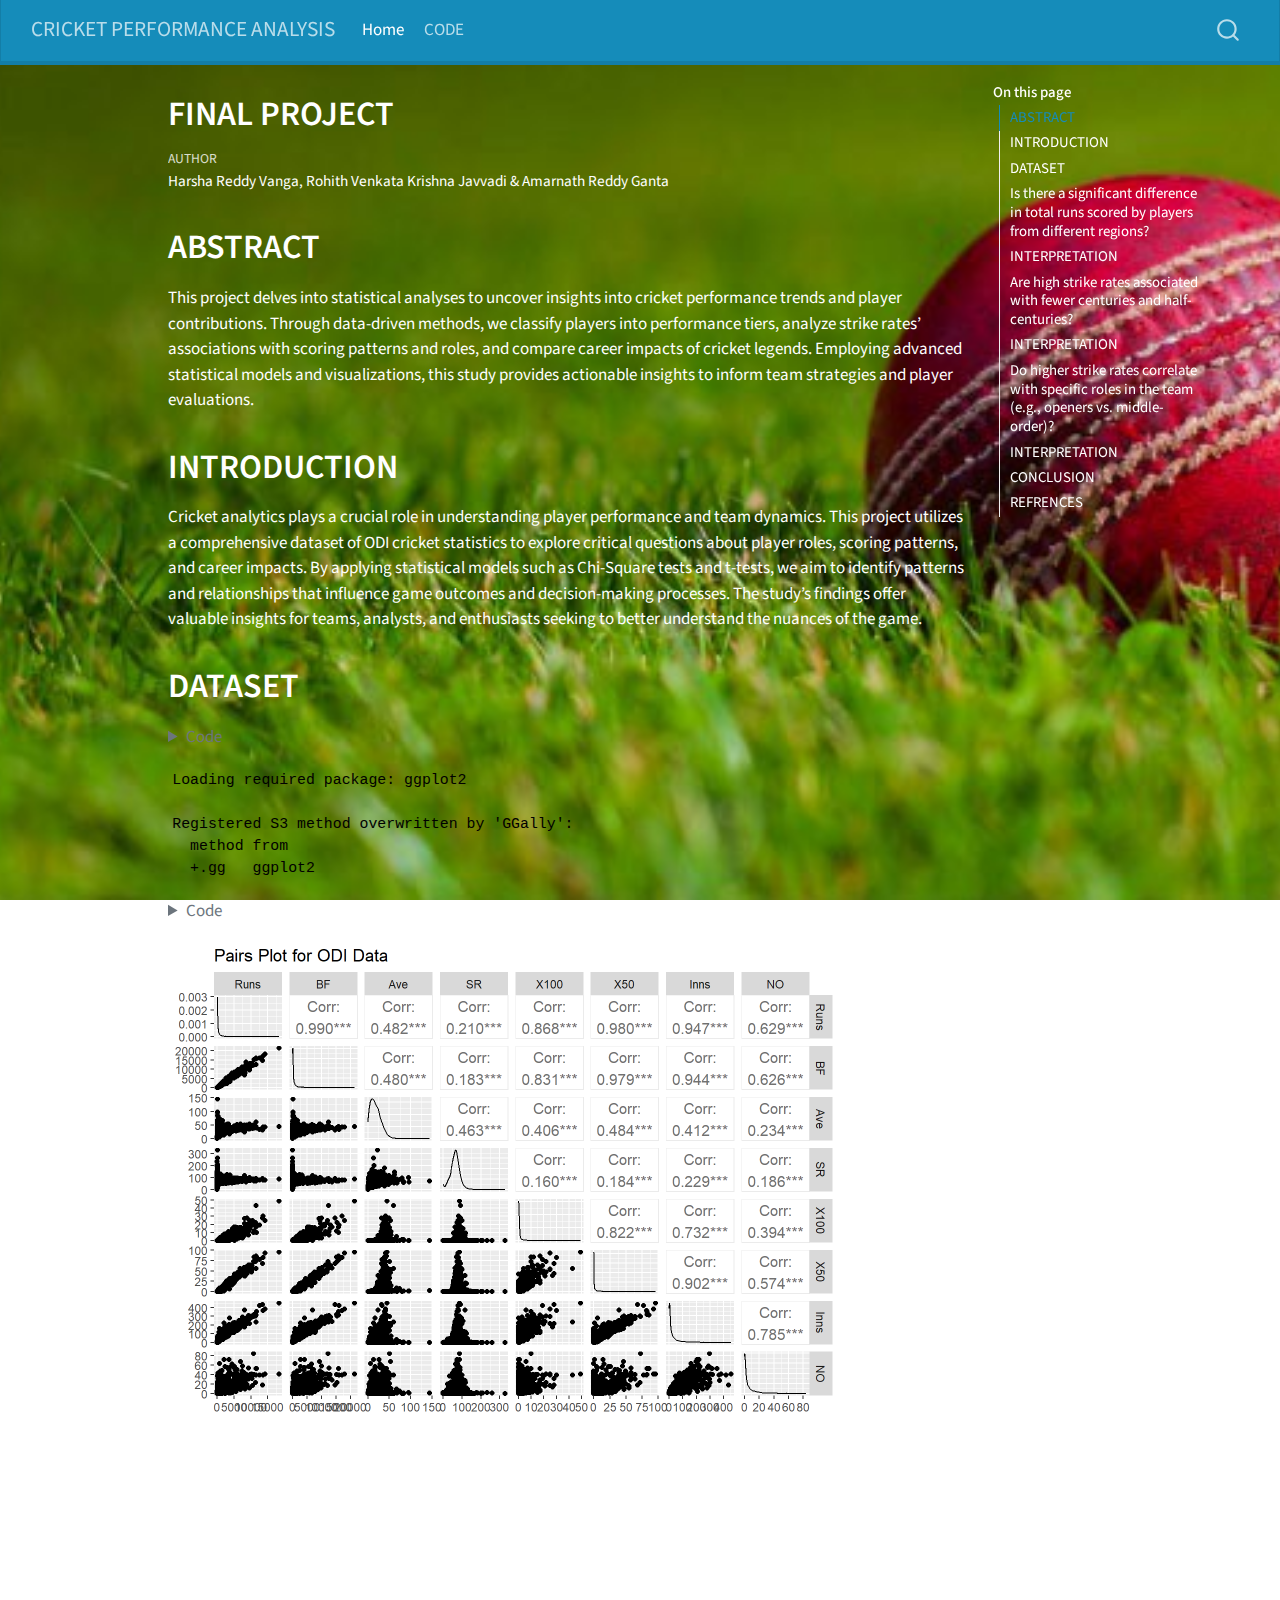
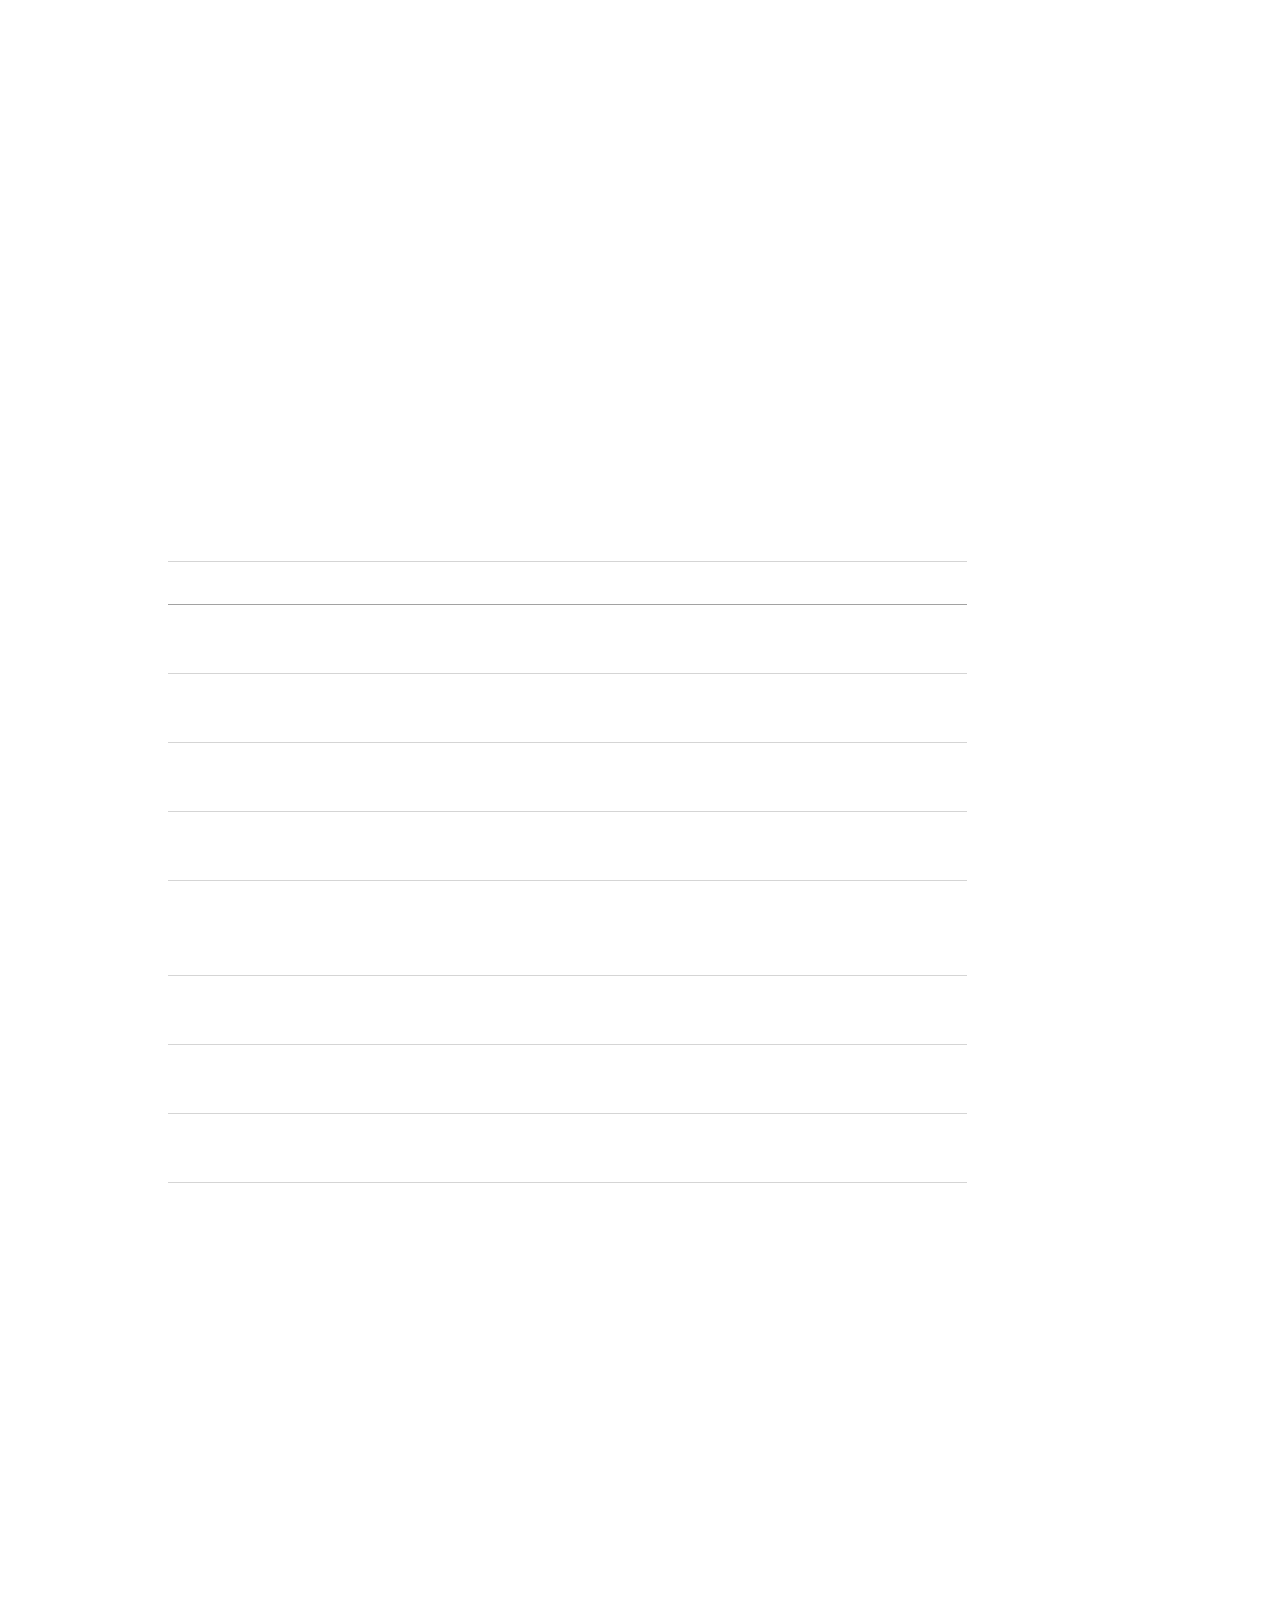
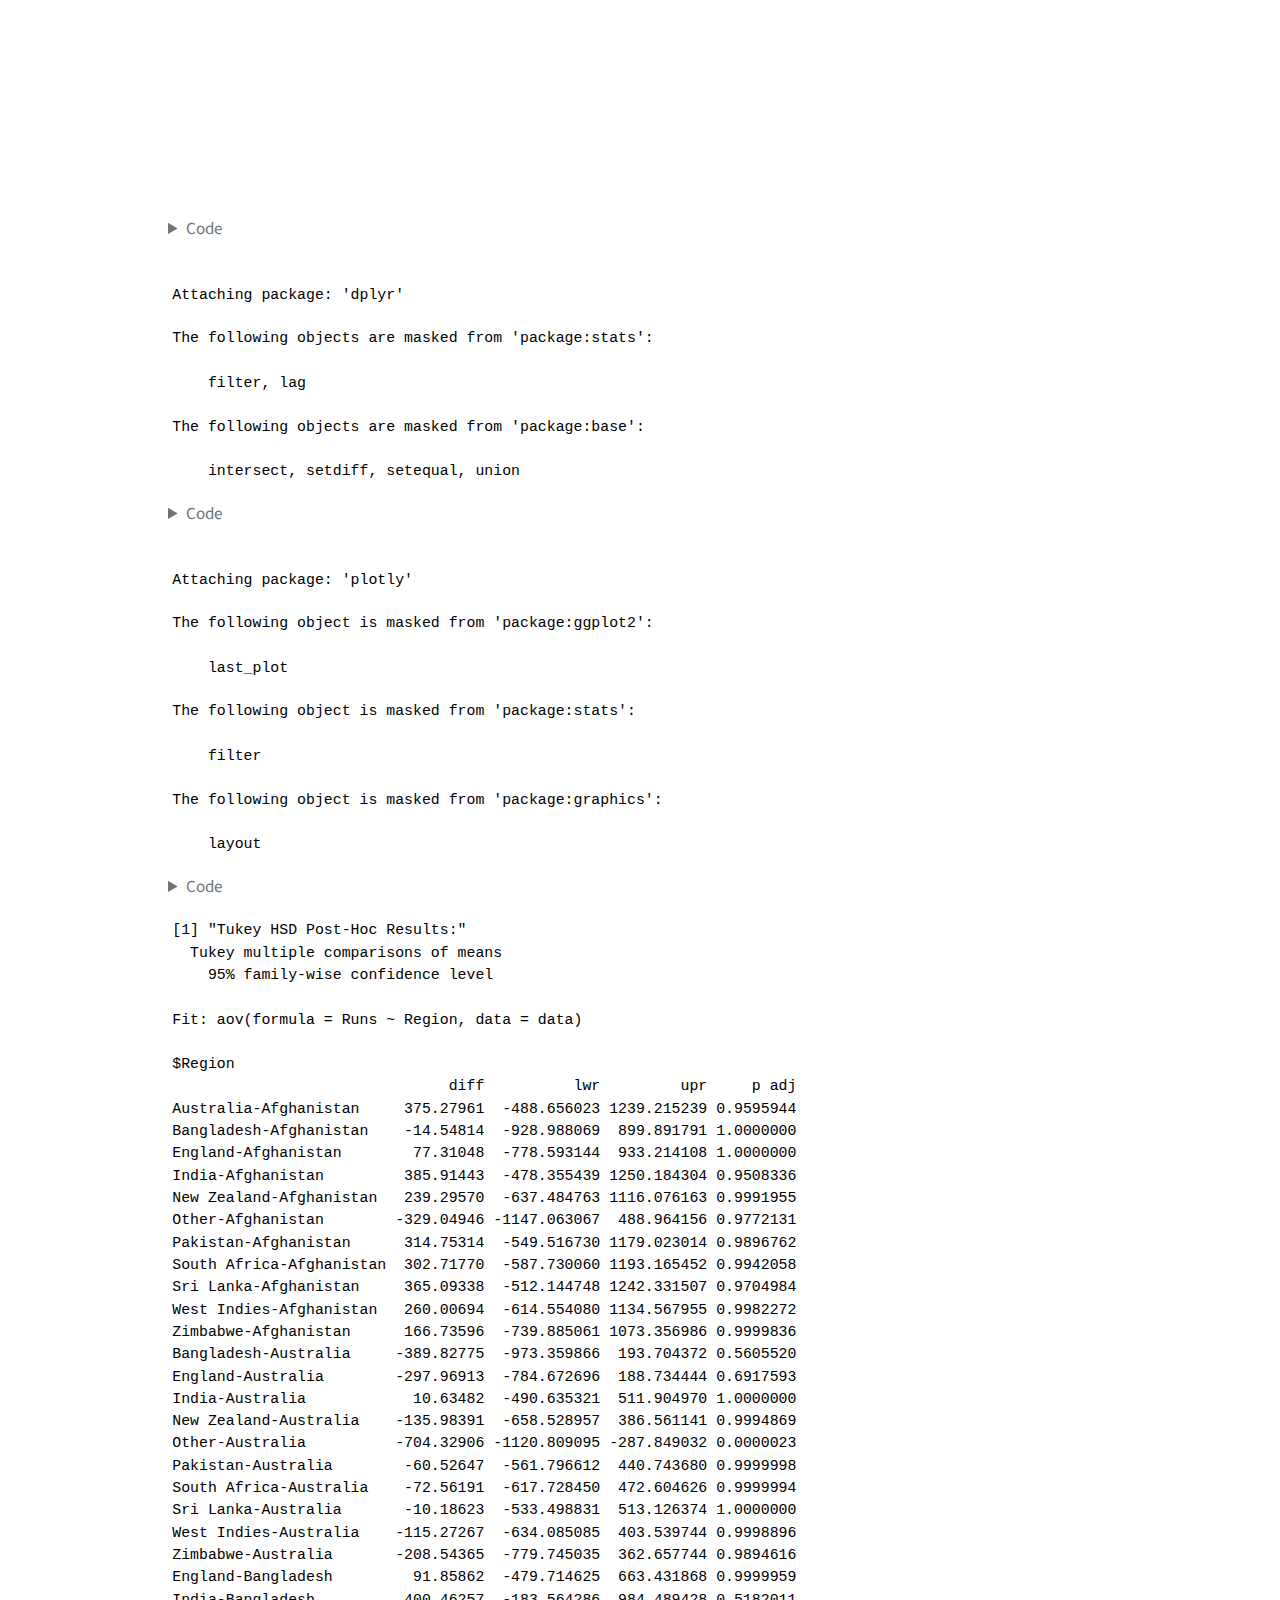
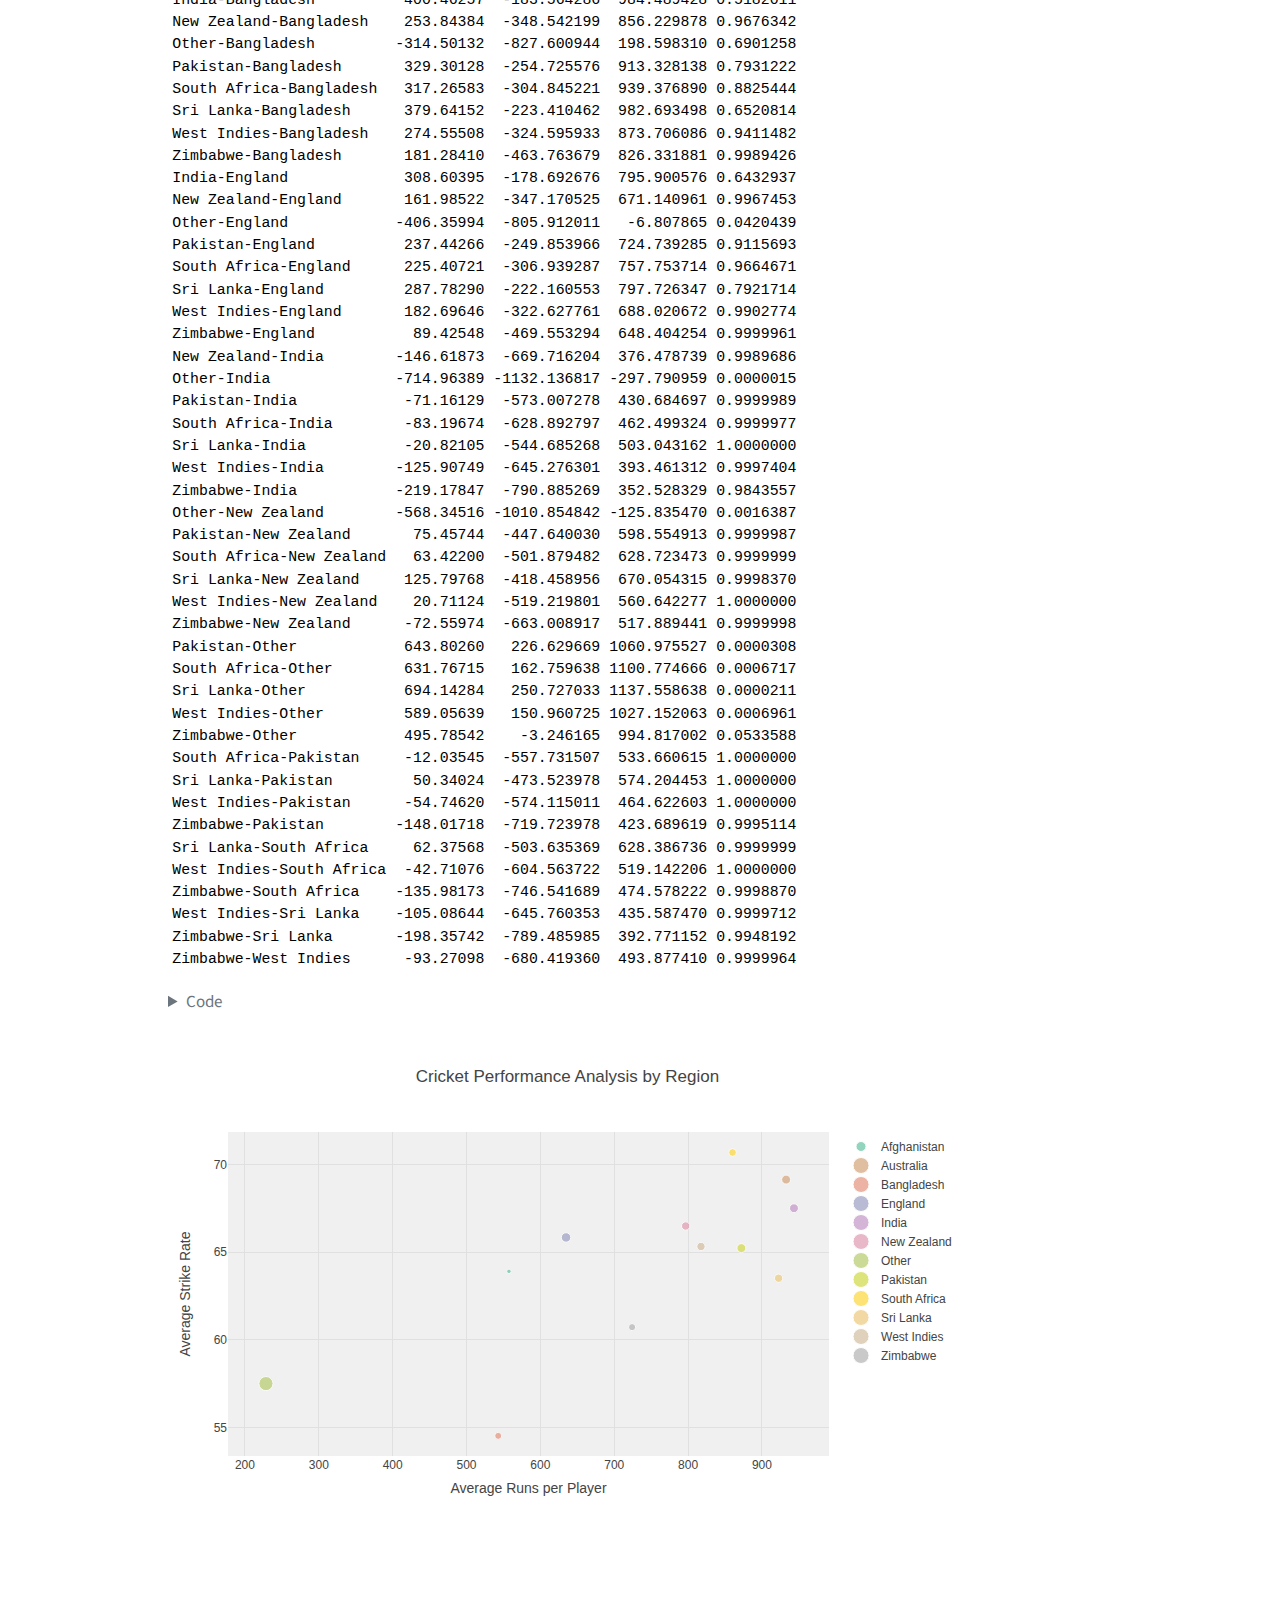
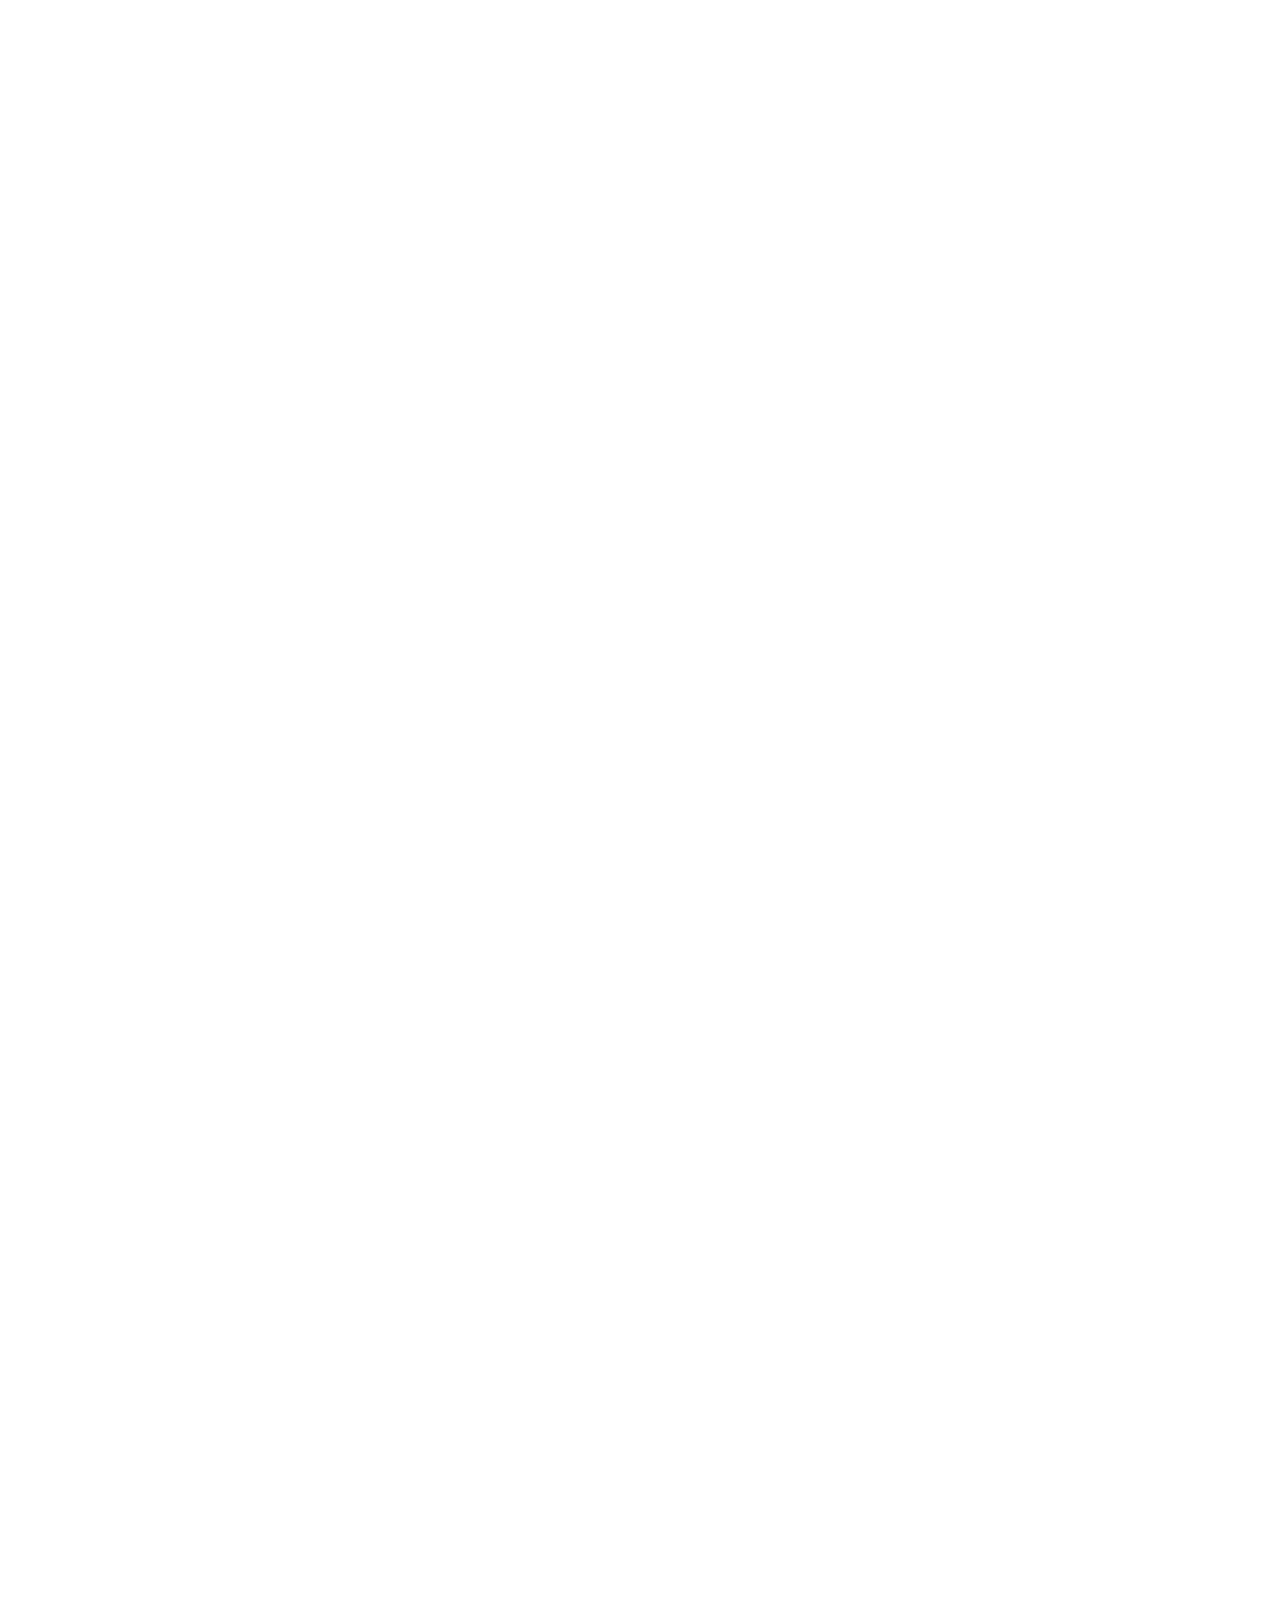
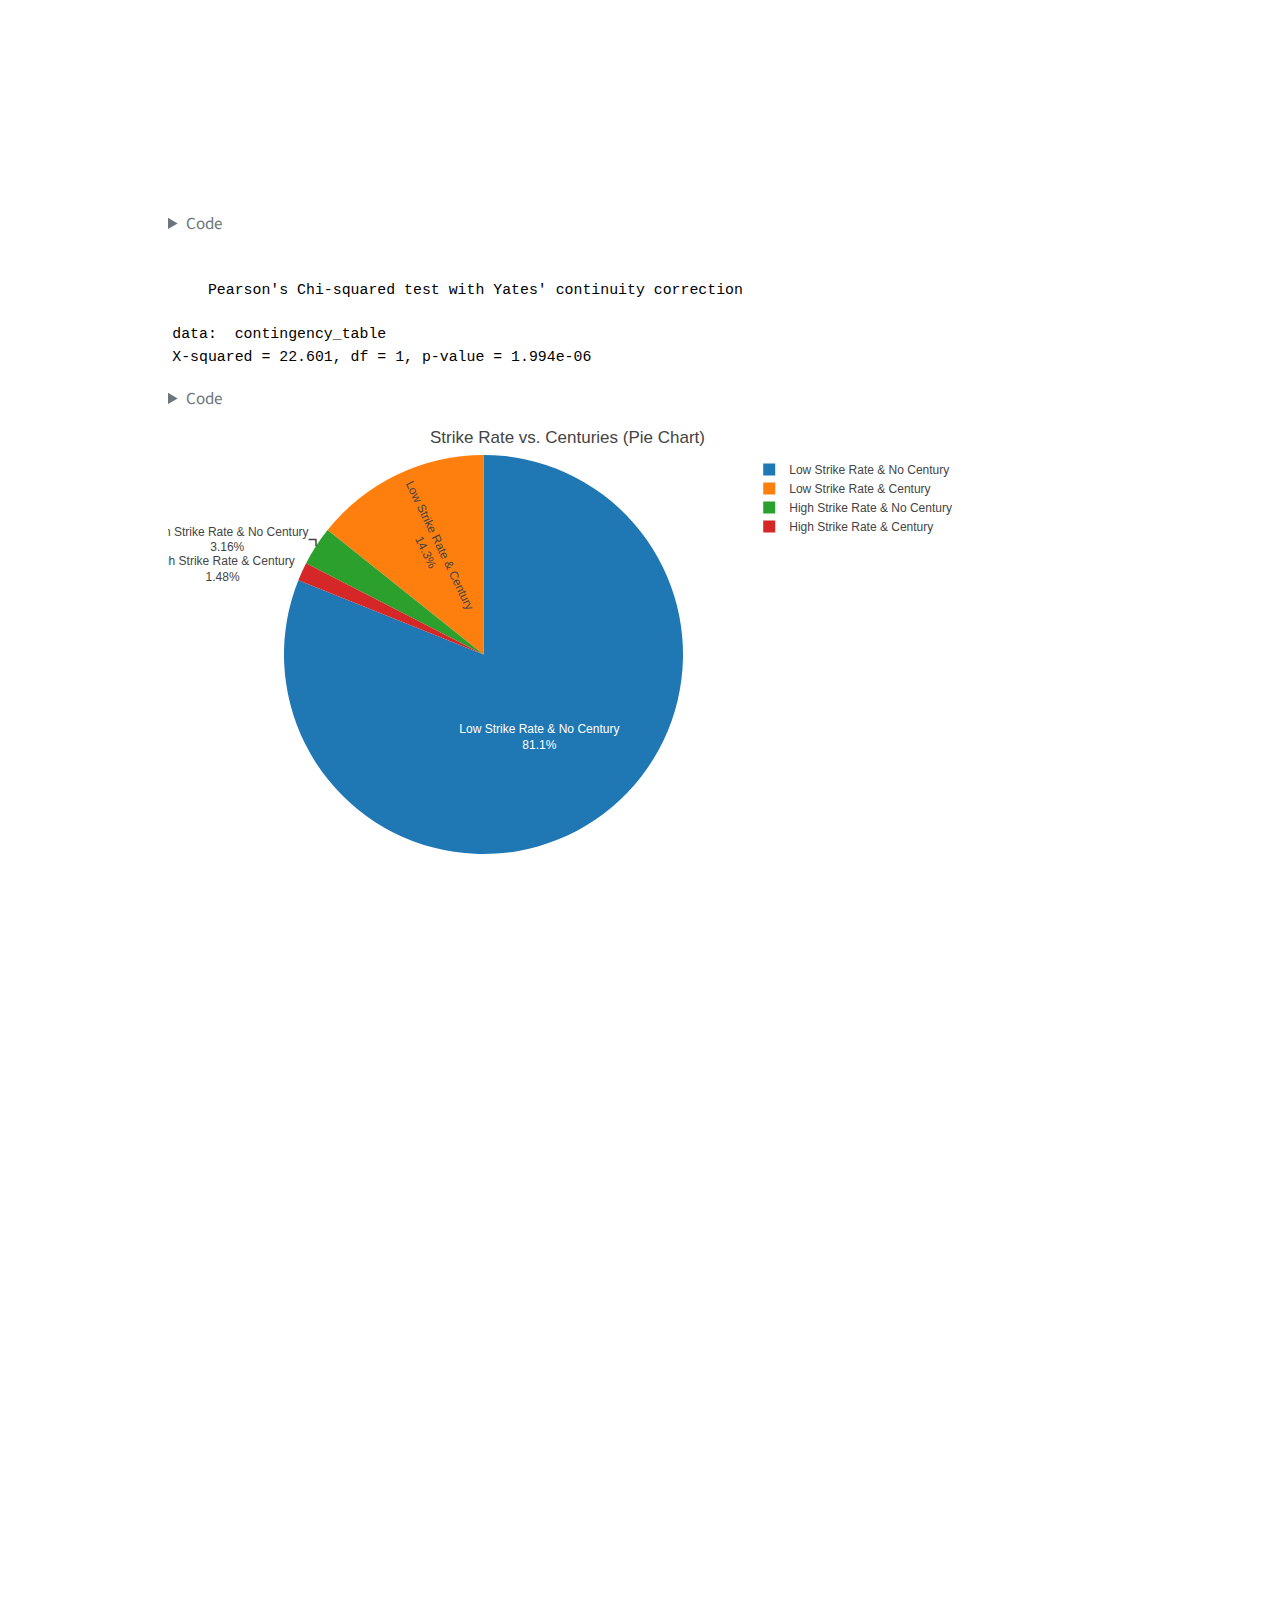
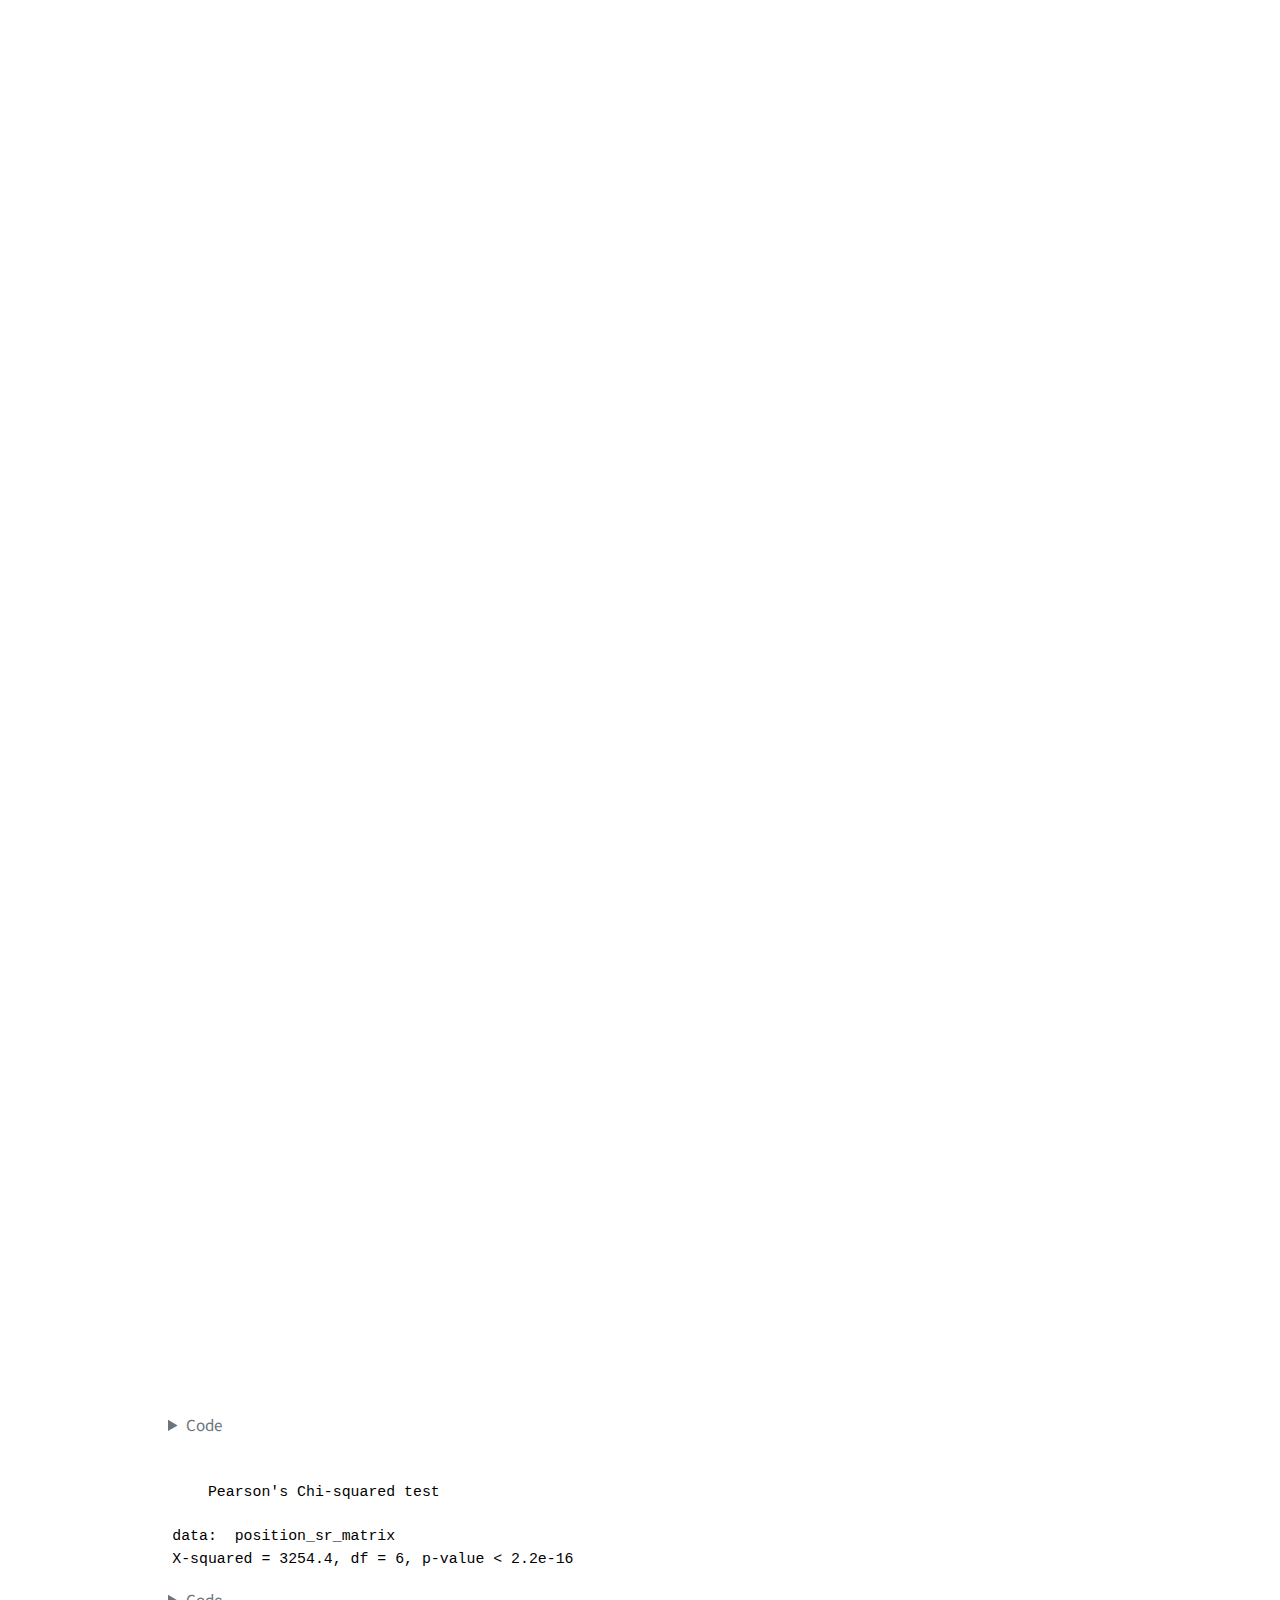
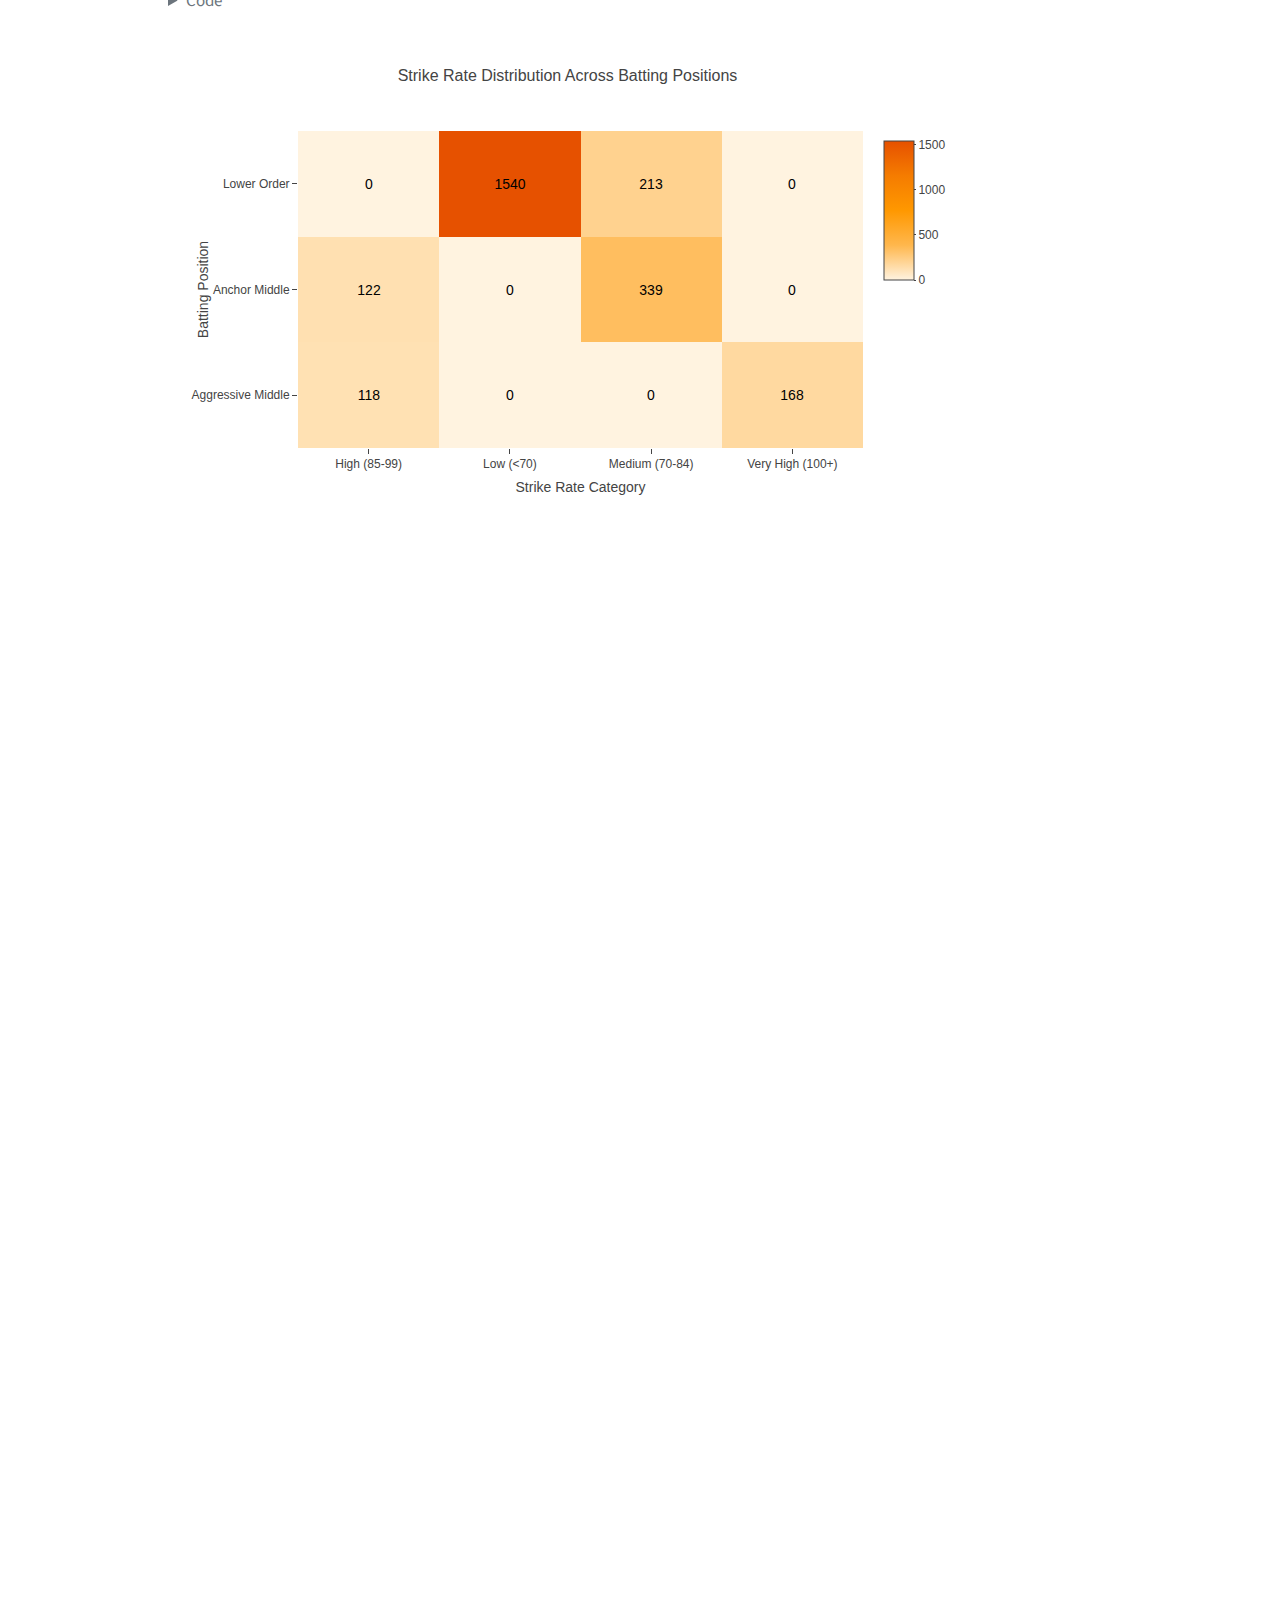
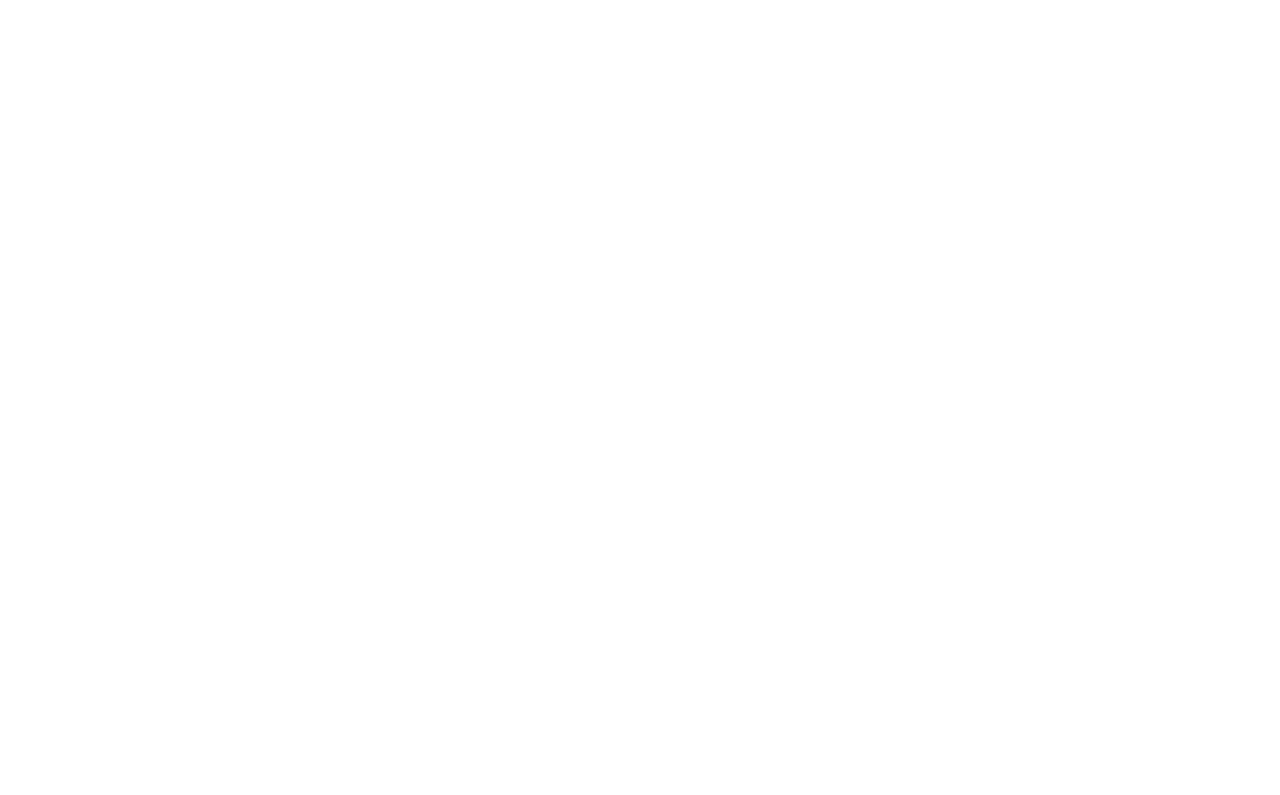
<file: docs/index.html>
<!DOCTYPE html>
<html xmlns="http://www.w3.org/1999/xhtml" lang="en" xml:lang="en"><head>

<meta charset="utf-8">
<meta name="generator" content="quarto-1.4.555">

<meta name="viewport" content="width=device-width, initial-scale=1.0, user-scalable=yes">


<title>CRICKET PERFORMANCE ANALYSIS - FINAL PROJECT</title>
<style>
code{white-space: pre-wrap;}
span.smallcaps{font-variant: small-caps;}
div.columns{display: flex; gap: min(4vw, 1.5em);}
div.column{flex: auto; overflow-x: auto;}
div.hanging-indent{margin-left: 1.5em; text-indent: -1.5em;}
ul.task-list{list-style: none;}
ul.task-list li input[type="checkbox"] {
  width: 0.8em;
  margin: 0 0.8em 0.2em -1em; /* quarto-specific, see https://github.com/quarto-dev/quarto-cli/issues/4556 */ 
  vertical-align: middle;
}
/* CSS for syntax highlighting */
pre > code.sourceCode { white-space: pre; position: relative; }
pre > code.sourceCode > span { line-height: 1.25; }
pre > code.sourceCode > span:empty { height: 1.2em; }
.sourceCode { overflow: visible; }
code.sourceCode > span { color: inherit; text-decoration: inherit; }
div.sourceCode { margin: 1em 0; }
pre.sourceCode { margin: 0; }
@media screen {
div.sourceCode { overflow: auto; }
}
@media print {
pre > code.sourceCode { white-space: pre-wrap; }
pre > code.sourceCode > span { text-indent: -5em; padding-left: 5em; }
}
pre.numberSource code
  { counter-reset: source-line 0; }
pre.numberSource code > span
  { position: relative; left: -4em; counter-increment: source-line; }
pre.numberSource code > span > a:first-child::before
  { content: counter(source-line);
    position: relative; left: -1em; text-align: right; vertical-align: baseline;
    border: none; display: inline-block;
    -webkit-touch-callout: none; -webkit-user-select: none;
    -khtml-user-select: none; -moz-user-select: none;
    -ms-user-select: none; user-select: none;
    padding: 0 4px; width: 4em;
  }
pre.numberSource { margin-left: 3em;  padding-left: 4px; }
div.sourceCode
  {   }
@media screen {
pre > code.sourceCode > span > a:first-child::before { text-decoration: underline; }
}
</style>


<script src="site_libs/quarto-nav/quarto-nav.js"></script>
<script src="site_libs/quarto-nav/headroom.min.js"></script>
<script src="site_libs/clipboard/clipboard.min.js"></script>
<script src="site_libs/quarto-search/autocomplete.umd.js"></script>
<script src="site_libs/quarto-search/fuse.min.js"></script>
<script src="site_libs/quarto-search/quarto-search.js"></script>
<meta name="quarto:offset" content="./">
<script src="site_libs/quarto-html/quarto.js"></script>
<script src="site_libs/quarto-html/popper.min.js"></script>
<script src="site_libs/quarto-html/tippy.umd.min.js"></script>
<script src="site_libs/quarto-html/anchor.min.js"></script>
<link href="site_libs/quarto-html/tippy.css" rel="stylesheet">
<link href="site_libs/quarto-html/quarto-syntax-highlighting.css" rel="stylesheet" id="quarto-text-highlighting-styles">
<script src="site_libs/bootstrap/bootstrap.min.js"></script>
<link href="site_libs/bootstrap/bootstrap-icons.css" rel="stylesheet">
<link href="site_libs/bootstrap/bootstrap.min.css" rel="stylesheet" id="quarto-bootstrap" data-mode="light">
<script id="quarto-search-options" type="application/json">{
  "location": "navbar",
  "copy-button": false,
  "collapse-after": 3,
  "panel-placement": "end",
  "type": "overlay",
  "limit": 50,
  "keyboard-shortcut": [
    "f",
    "/",
    "s"
  ],
  "show-item-context": false,
  "language": {
    "search-no-results-text": "No results",
    "search-matching-documents-text": "matching documents",
    "search-copy-link-title": "Copy link to search",
    "search-hide-matches-text": "Hide additional matches",
    "search-more-match-text": "more match in this document",
    "search-more-matches-text": "more matches in this document",
    "search-clear-button-title": "Clear",
    "search-text-placeholder": "",
    "search-detached-cancel-button-title": "Cancel",
    "search-submit-button-title": "Submit",
    "search-label": "Search"
  }
}</script>
<link href="site_libs/htmltools-fill-0.5.8.1/fill.css" rel="stylesheet">

<script src="site_libs/htmlwidgets-1.6.4/htmlwidgets.js"></script>

<script src="site_libs/plotly-binding-4.10.4/plotly.js"></script>

<script src="site_libs/typedarray-0.1/typedarray.min.js"></script>

<script src="site_libs/jquery-3.5.1/jquery.min.js"></script>

<link href="site_libs/crosstalk-1.2.1/css/crosstalk.min.css" rel="stylesheet">

<script src="site_libs/crosstalk-1.2.1/js/crosstalk.min.js"></script>

<link href="site_libs/plotly-htmlwidgets-css-2.11.1/plotly-htmlwidgets.css" rel="stylesheet">

<script src="site_libs/plotly-main-2.11.1/plotly-latest.min.js"></script>



<link rel="stylesheet" href="styles.css">
</head>

<body class="nav-fixed">

<div id="quarto-search-results"></div>
  <header id="quarto-header" class="headroom fixed-top">
    <nav class="navbar navbar-expand-lg " data-bs-theme="dark">
      <div class="navbar-container container-fluid">
      <div class="navbar-brand-container mx-auto">
    <a class="navbar-brand" href="./index.html">
    <span class="navbar-title">CRICKET PERFORMANCE ANALYSIS</span>
    </a>
  </div>
            <div id="quarto-search" class="" title="Search"></div>
          <button class="navbar-toggler" type="button" data-bs-toggle="collapse" data-bs-target="#navbarCollapse" aria-controls="navbarCollapse" aria-expanded="false" aria-label="Toggle navigation" onclick="if (window.quartoToggleHeadroom) { window.quartoToggleHeadroom(); }">
  <span class="navbar-toggler-icon"></span>
</button>
          <div class="collapse navbar-collapse" id="navbarCollapse">
            <ul class="navbar-nav navbar-nav-scroll me-auto">
  <li class="nav-item">
    <a class="nav-link active" href="./index.html" aria-current="page"> 
<span class="menu-text">Home</span></a>
  </li>  
  <li class="nav-item">
    <a class="nav-link" href="./page2.html"> 
<span class="menu-text">CODE</span></a>
  </li>  
</ul>
          </div> <!-- /navcollapse -->
          <div class="quarto-navbar-tools">
</div>
      </div> <!-- /container-fluid -->
    </nav>
</header>
<!-- content -->
<div id="quarto-content" class="quarto-container page-columns page-rows-contents page-layout-article page-navbar">
<!-- sidebar -->
<!-- margin-sidebar -->
    <div id="quarto-margin-sidebar" class="sidebar margin-sidebar">
        <nav id="TOC" role="doc-toc" class="toc-active">
    <h2 id="toc-title">On this page</h2>
   
  <ul>
  <li><a href="#abstract" id="toc-abstract" class="nav-link active" data-scroll-target="#abstract">ABSTRACT</a></li>
  <li><a href="#introduction" id="toc-introduction" class="nav-link" data-scroll-target="#introduction">INTRODUCTION</a></li>
  <li><a href="#dataset" id="toc-dataset" class="nav-link" data-scroll-target="#dataset">DATASET</a></li>
  <li><a href="#is-there-a-significant-difference-in-total-runs-scored-by-players-from-different-regions" id="toc-is-there-a-significant-difference-in-total-runs-scored-by-players-from-different-regions" class="nav-link" data-scroll-target="#is-there-a-significant-difference-in-total-runs-scored-by-players-from-different-regions">Is there a significant difference in total runs scored by players from different regions?</a></li>
  <li><a href="#interpretation" id="toc-interpretation" class="nav-link" data-scroll-target="#interpretation">INTERPRETATION</a></li>
  <li><a href="#are-high-strike-rates-associated-with-fewer-centuries-and-half-centuries" id="toc-are-high-strike-rates-associated-with-fewer-centuries-and-half-centuries" class="nav-link" data-scroll-target="#are-high-strike-rates-associated-with-fewer-centuries-and-half-centuries">Are high strike rates associated with fewer centuries and half-centuries?</a></li>
  <li><a href="#interpretation-1" id="toc-interpretation-1" class="nav-link" data-scroll-target="#interpretation-1">INTERPRETATION</a></li>
  <li><a href="#do-higher-strike-rates-correlate-with-specific-roles-in-the-team-e.g.-openers-vs.-middle-order" id="toc-do-higher-strike-rates-correlate-with-specific-roles-in-the-team-e.g.-openers-vs.-middle-order" class="nav-link" data-scroll-target="#do-higher-strike-rates-correlate-with-specific-roles-in-the-team-e.g.-openers-vs.-middle-order">Do higher strike rates correlate with specific roles in the team (e.g., openers vs.&nbsp;middle-order)?</a></li>
  <li><a href="#interpretation-2" id="toc-interpretation-2" class="nav-link" data-scroll-target="#interpretation-2">INTERPRETATION</a></li>
  <li><a href="#conclusion" id="toc-conclusion" class="nav-link" data-scroll-target="#conclusion">CONCLUSION</a></li>
  <li><a href="#refrences" id="toc-refrences" class="nav-link" data-scroll-target="#refrences">REFRENCES</a></li>
  </ul>
</nav>
    </div>
<!-- main -->
<main class="content" id="quarto-document-content">

<header id="title-block-header" class="quarto-title-block default">
<div class="quarto-title">
<h1 class="title">FINAL PROJECT</h1>
</div>



<div class="quarto-title-meta">

    <div>
    <div class="quarto-title-meta-heading">Author</div>
    <div class="quarto-title-meta-contents">
             <p>Harsha Reddy Vanga, Rohith Venkata Krishna Javvadi &amp; Amarnath Reddy Ganta </p>
          </div>
  </div>
    
  
    
  </div>
  


</header>


<section id="abstract" class="level1">
<h1>ABSTRACT</h1>
<p>This project delves into statistical analyses to uncover insights into cricket performance trends and player contributions. Through data-driven methods, we classify players into performance tiers, analyze strike rates’ associations with scoring patterns and roles, and compare career impacts of cricket legends. Employing advanced statistical models and visualizations, this study provides actionable insights to inform team strategies and player evaluations.</p>
</section>
<section id="introduction" class="level1">
<h1>INTRODUCTION</h1>
<p>Cricket analytics plays a crucial role in understanding player performance and team dynamics. This project utilizes a comprehensive dataset of ODI cricket statistics to explore critical questions about player roles, scoring patterns, and career impacts. By applying statistical models such as Chi-Square tests and t-tests, we aim to identify patterns and relationships that influence game outcomes and decision-making processes. The study’s findings offer valuable insights for teams, analysts, and enthusiasts seeking to better understand the nuances of the game.</p>
</section>
<section id="dataset" class="level1">
<h1>DATASET</h1>
<div class="cell">
<details class="code-fold">
<summary>Code</summary>
<div class="sourceCode cell-code" id="cb1"><pre class="sourceCode r code-with-copy"><code class="sourceCode r"><span id="cb1-1"><a href="#cb1-1" aria-hidden="true" tabindex="-1"></a><span class="co"># Load necessary libraries</span></span>
<span id="cb1-2"><a href="#cb1-2" aria-hidden="true" tabindex="-1"></a><span class="fu">library</span>(GGally)</span></code><button title="Copy to Clipboard" class="code-copy-button"><i class="bi"></i></button></pre></div>
</details>
<div class="cell-output cell-output-stderr">
<pre><code>Loading required package: ggplot2</code></pre>
</div>
<div class="cell-output cell-output-stderr">
<pre><code>Registered S3 method overwritten by 'GGally':
  method from   
  +.gg   ggplot2</code></pre>
</div>
<details class="code-fold">
<summary>Code</summary>
<div class="sourceCode cell-code" id="cb4"><pre class="sourceCode r code-with-copy"><code class="sourceCode r"><span id="cb4-1"><a href="#cb4-1" aria-hidden="true" tabindex="-1"></a><span class="fu">library</span>(ggplot2)</span>
<span id="cb4-2"><a href="#cb4-2" aria-hidden="true" tabindex="-1"></a></span>
<span id="cb4-3"><a href="#cb4-3" aria-hidden="true" tabindex="-1"></a><span class="co"># Read the dataset</span></span>
<span id="cb4-4"><a href="#cb4-4" aria-hidden="true" tabindex="-1"></a>data <span class="ot">&lt;-</span> <span class="fu">read.csv</span>(<span class="st">"ODI data.csv"</span>, <span class="at">stringsAsFactors =</span> <span class="cn">FALSE</span>)</span>
<span id="cb4-5"><a href="#cb4-5" aria-hidden="true" tabindex="-1"></a></span>
<span id="cb4-6"><a href="#cb4-6" aria-hidden="true" tabindex="-1"></a><span class="co"># Convert necessary columns to numeric</span></span>
<span id="cb4-7"><a href="#cb4-7" aria-hidden="true" tabindex="-1"></a>data<span class="sc">$</span>Runs <span class="ot">&lt;-</span> <span class="fu">as.numeric</span>(<span class="fu">gsub</span>(<span class="st">","</span>, <span class="st">""</span>, data<span class="sc">$</span>Runs))</span>
<span id="cb4-8"><a href="#cb4-8" aria-hidden="true" tabindex="-1"></a>data<span class="sc">$</span>BF <span class="ot">&lt;-</span> <span class="fu">as.numeric</span>(<span class="fu">gsub</span>(<span class="st">","</span>, <span class="st">""</span>, data<span class="sc">$</span>BF))</span>
<span id="cb4-9"><a href="#cb4-9" aria-hidden="true" tabindex="-1"></a>data<span class="sc">$</span>Ave <span class="ot">&lt;-</span> <span class="fu">as.numeric</span>(<span class="fu">gsub</span>(<span class="st">","</span>, <span class="st">""</span>, data<span class="sc">$</span>Ave))</span>
<span id="cb4-10"><a href="#cb4-10" aria-hidden="true" tabindex="-1"></a>data<span class="sc">$</span>SR <span class="ot">&lt;-</span> <span class="fu">as.numeric</span>(<span class="fu">gsub</span>(<span class="st">","</span>, <span class="st">""</span>, data<span class="sc">$</span>SR))</span>
<span id="cb4-11"><a href="#cb4-11" aria-hidden="true" tabindex="-1"></a>data<span class="sc">$</span>X100 <span class="ot">&lt;-</span> <span class="fu">as.numeric</span>(<span class="fu">gsub</span>(<span class="st">","</span>, <span class="st">""</span>, data<span class="sc">$</span>X100))</span>
<span id="cb4-12"><a href="#cb4-12" aria-hidden="true" tabindex="-1"></a>data<span class="sc">$</span>X50 <span class="ot">&lt;-</span> <span class="fu">as.numeric</span>(<span class="fu">gsub</span>(<span class="st">","</span>, <span class="st">""</span>, data<span class="sc">$</span>X50))</span>
<span id="cb4-13"><a href="#cb4-13" aria-hidden="true" tabindex="-1"></a>data<span class="sc">$</span>Inns <span class="ot">&lt;-</span> <span class="fu">as.numeric</span>(<span class="fu">gsub</span>(<span class="st">","</span>, <span class="st">""</span>, data<span class="sc">$</span>Inns))</span>
<span id="cb4-14"><a href="#cb4-14" aria-hidden="true" tabindex="-1"></a>data<span class="sc">$</span>NO <span class="ot">&lt;-</span> <span class="fu">as.numeric</span>(<span class="fu">gsub</span>(<span class="st">","</span>, <span class="st">""</span>, data<span class="sc">$</span>NO))</span>
<span id="cb4-15"><a href="#cb4-15" aria-hidden="true" tabindex="-1"></a></span>
<span id="cb4-16"><a href="#cb4-16" aria-hidden="true" tabindex="-1"></a><span class="co"># Select all relevant numeric columns for the pairs plot</span></span>
<span id="cb4-17"><a href="#cb4-17" aria-hidden="true" tabindex="-1"></a>selected_data <span class="ot">&lt;-</span> data[, <span class="fu">c</span>(<span class="st">"Runs"</span>, <span class="st">"BF"</span>, <span class="st">"Ave"</span>, <span class="st">"SR"</span>, <span class="st">"X100"</span>, <span class="st">"X50"</span>, <span class="st">"Inns"</span>, <span class="st">"NO"</span>)]</span>
<span id="cb4-18"><a href="#cb4-18" aria-hidden="true" tabindex="-1"></a></span>
<span id="cb4-19"><a href="#cb4-19" aria-hidden="true" tabindex="-1"></a><span class="co"># Create the pairs plot</span></span>
<span id="cb4-20"><a href="#cb4-20" aria-hidden="true" tabindex="-1"></a><span class="fu">ggpairs</span>(</span>
<span id="cb4-21"><a href="#cb4-21" aria-hidden="true" tabindex="-1"></a>  selected_data,</span>
<span id="cb4-22"><a href="#cb4-22" aria-hidden="true" tabindex="-1"></a>  <span class="at">title =</span> <span class="st">"Pairs Plot for ODI Data"</span>,</span>
<span id="cb4-23"><a href="#cb4-23" aria-hidden="true" tabindex="-1"></a>  <span class="at">upper =</span> <span class="fu">list</span>(<span class="at">continuous =</span> <span class="fu">wrap</span>(<span class="st">"cor"</span>, <span class="at">size =</span> <span class="dv">4</span>)),</span>
<span id="cb4-24"><a href="#cb4-24" aria-hidden="true" tabindex="-1"></a>  <span class="at">lower =</span> <span class="fu">list</span>(<span class="at">continuous =</span> <span class="fu">wrap</span>(<span class="st">"points"</span>, <span class="at">size =</span> <span class="fl">1.5</span>)),</span>
<span id="cb4-25"><a href="#cb4-25" aria-hidden="true" tabindex="-1"></a>  <span class="at">diag =</span> <span class="fu">list</span>(<span class="at">continuous =</span> <span class="fu">wrap</span>(<span class="st">"densityDiag"</span>, <span class="at">alpha =</span> <span class="fl">0.5</span>))</span>
<span id="cb4-26"><a href="#cb4-26" aria-hidden="true" tabindex="-1"></a>)</span></code><button title="Copy to Clipboard" class="code-copy-button"><i class="bi"></i></button></pre></div>
</details>
<div class="cell-output-display">
<div>
<figure class="figure">
<p><img src="index_files/figure-html/unnamed-chunk-1-1.png" class="img-fluid figure-img" width="672"></p>
</figure>
</div>
</div>
</div>
<p>The dataset provides comprehensive statistics of One Day International (ODI) cricket players, showcasing their performances across various metrics. It includes records of legendary players from different teams and spans multiple decades of ODI cricket. The dataset aims to facilitate insights into individual player contributions and trends in cricket over time.</p>
<p>Key attributes in the dataset:</p>
<p>Player: Name of the cricketer.</p>
<p>Span: Career duration in ODI cricket.</p>
<p>Matches (Mat): Total number of matches played.</p>
<p>Innings (Inns): Total number of innings batted.</p>
<p>Not Outs (NO): Number of times the player remained not out.</p>
<p>Runs: Total runs scored.</p>
<p>Highest Score (HS): The highest score achieved by the player in an innings.</p>
<p>Average (Ave): Batting average, calculated as runs divided by the number of times out.</p>
<p>Balls Faced (BF): Total balls faced by the player.</p>
<p>Strike Rate (SR): The rate of scoring runs per 100 balls.</p>
<p>Hundreds (100): Number of centuries scored (100 or more runs in an innings).</p>
<p>Fifties (50): Number of half-centuries scored (50 to 99 runs in an innings).</p>
<p>Ducks (0): Number of times the player was dismissed without scoring.</p>
<table class="caption-top table">
<colgroup>
<col style="width: 10%">
<col style="width: 21%">
<col style="width: 8%">
<col style="width: 5%">
<col style="width: 6%">
<col style="width: 4%">
<col style="width: 6%">
<col style="width: 5%">
<col style="width: 6%">
<col style="width: 6%">
<col style="width: 6%">
<col style="width: 5%">
<col style="width: 4%">
<col style="width: 3%">
</colgroup>
<thead>
<tr class="header">
<th></th>
<th>Player</th>
<th>Span</th>
<th>Mat</th>
<th>Inns</th>
<th>NO</th>
<th>Runs</th>
<th>HS</th>
<th>Ave</th>
<th>BF</th>
<th>SR</th>
<th>100</th>
<th>50</th>
<th>0</th>
</tr>
</thead>
<tbody>
<tr class="odd">
<td>1</td>
<td>SR Tendulkar (INDIA)</td>
<td>1989-2012</td>
<td>463</td>
<td>452</td>
<td>41</td>
<td>18426</td>
<td>200*</td>
<td>44.83</td>
<td>21367</td>
<td>86.23</td>
<td>49</td>
<td>96</td>
<td>20</td>
</tr>
<tr class="even">
<td>2</td>
<td>KC Sangakkara (Asia/ICC/SL)</td>
<td>2000-2015</td>
<td>404</td>
<td>380</td>
<td>41</td>
<td>14234</td>
<td>169</td>
<td>41.98</td>
<td>18048</td>
<td>78.86</td>
<td>25</td>
<td>93</td>
<td>15</td>
</tr>
<tr class="odd">
<td>3</td>
<td>RT Ponting (AUS/ICC)</td>
<td>1995-2012</td>
<td>375</td>
<td>365</td>
<td>39</td>
<td>13704</td>
<td>164</td>
<td>42.03</td>
<td>17046</td>
<td>80.39</td>
<td>30</td>
<td>82</td>
<td>20</td>
</tr>
<tr class="even">
<td>4</td>
<td>ST Jayasuriya (Asia/SL)</td>
<td>1989-2011</td>
<td>445</td>
<td>433</td>
<td>18</td>
<td>13430</td>
<td>189</td>
<td>32.36</td>
<td>14725</td>
<td>91.2</td>
<td>28</td>
<td>68</td>
<td>34</td>
</tr>
<tr class="odd">
<td>5</td>
<td>DPMD Jayawardene (Asia/SL)</td>
<td>1998-2015</td>
<td>448</td>
<td>418</td>
<td>39</td>
<td>12650</td>
<td>144</td>
<td>33.37</td>
<td>16020</td>
<td>78.96</td>
<td>19</td>
<td>77</td>
<td>28</td>
</tr>
<tr class="even">
<td>6</td>
<td>Inzamam-ul-Haq (Asia/PAK)</td>
<td>1991-2007</td>
<td>378</td>
<td>350</td>
<td>53</td>
<td>11739</td>
<td>137*</td>
<td>39.52</td>
<td>15812</td>
<td>74.24</td>
<td>10</td>
<td>83</td>
<td>20</td>
</tr>
<tr class="odd">
<td>7</td>
<td>V Kohli (INDIA)</td>
<td>2008-2019</td>
<td>242</td>
<td>233</td>
<td>39</td>
<td>11609</td>
<td>183</td>
<td>59.84</td>
<td>12445</td>
<td>93.28</td>
<td>43</td>
<td>55</td>
<td>13</td>
</tr>
<tr class="even">
<td>8</td>
<td>JH Kallis (Afr/ICC/SA)</td>
<td>1996-2014</td>
<td>328</td>
<td>314</td>
<td>53</td>
<td>11579</td>
<td>139</td>
<td>44.36</td>
<td>15885</td>
<td>72.89</td>
<td>17</td>
<td>86</td>
<td>17</td>
</tr>
</tbody>
</table>
</section>
<section id="is-there-a-significant-difference-in-total-runs-scored-by-players-from-different-regions" class="level1">
<h1>Is there a significant difference in total runs scored by players from different regions?</h1>
<p>Objective:</p>
<p>This research question aims to investigate whether players from different regions (e.g., Asia, Europe, Africa, etc.) differ significantly in their total runs scored in ODI cricket. Understanding these differences can guide cricket boards to identify regional trends in player performance and focus on talent development in underperforming regions.</p>
<p>Cause:</p>
<p>The analysis can reveal whether certain regions consistently produce higher-scoring players or if underperformance is a trend in specific regions. This insight can help cricket boards allocate resources and create training programs tailored to regional needs, enhancing player development and competitiveness.</p>
<p>Statistical Model:</p>
<p>Analysis of Variance (ANOVA)</p>
<p>ANOVA is suitable for comparing the means of a dependent variable (total runs scored) across multiple independent groups (regions). It determines if the observed differences in means are statistically significant. How it solves the question: By evaluating the variance within and between groups, ANOVA identifies whether the differences in total runs scored across regions are likely due to random chance or reflect genuine disparities.</p>
<div class="cell">
<details class="code-fold">
<summary>Code</summary>
<div class="sourceCode cell-code" id="cb5"><pre class="sourceCode r code-with-copy"><code class="sourceCode r"><span id="cb5-1"><a href="#cb5-1" aria-hidden="true" tabindex="-1"></a><span class="co"># Load necessary libraries</span></span>
<span id="cb5-2"><a href="#cb5-2" aria-hidden="true" tabindex="-1"></a><span class="fu">library</span>(dplyr)</span></code><button title="Copy to Clipboard" class="code-copy-button"><i class="bi"></i></button></pre></div>
</details>
<div class="cell-output cell-output-stderr">
<pre><code>
Attaching package: 'dplyr'</code></pre>
</div>
<div class="cell-output cell-output-stderr">
<pre><code>The following objects are masked from 'package:stats':

    filter, lag</code></pre>
</div>
<div class="cell-output cell-output-stderr">
<pre><code>The following objects are masked from 'package:base':

    intersect, setdiff, setequal, union</code></pre>
</div>
<details class="code-fold">
<summary>Code</summary>
<div class="sourceCode cell-code" id="cb9"><pre class="sourceCode r code-with-copy"><code class="sourceCode r"><span id="cb9-1"><a href="#cb9-1" aria-hidden="true" tabindex="-1"></a><span class="fu">library</span>(plotly)</span></code><button title="Copy to Clipboard" class="code-copy-button"><i class="bi"></i></button></pre></div>
</details>
<div class="cell-output cell-output-stderr">
<pre><code>
Attaching package: 'plotly'</code></pre>
</div>
<div class="cell-output cell-output-stderr">
<pre><code>The following object is masked from 'package:ggplot2':

    last_plot</code></pre>
</div>
<div class="cell-output cell-output-stderr">
<pre><code>The following object is masked from 'package:stats':

    filter</code></pre>
</div>
<div class="cell-output cell-output-stderr">
<pre><code>The following object is masked from 'package:graphics':

    layout</code></pre>
</div>
<details class="code-fold">
<summary>Code</summary>
<div class="sourceCode cell-code" id="cb14"><pre class="sourceCode r code-with-copy"><code class="sourceCode r"><span id="cb14-1"><a href="#cb14-1" aria-hidden="true" tabindex="-1"></a><span class="co"># Read and prepare data</span></span>
<span id="cb14-2"><a href="#cb14-2" aria-hidden="true" tabindex="-1"></a>data <span class="ot">&lt;-</span> <span class="fu">read.csv</span>(<span class="st">"ODI data.csv"</span>, <span class="at">stringsAsFactors =</span> <span class="cn">FALSE</span>)</span>
<span id="cb14-3"><a href="#cb14-3" aria-hidden="true" tabindex="-1"></a></span>
<span id="cb14-4"><a href="#cb14-4" aria-hidden="true" tabindex="-1"></a><span class="co"># Convert numeric columns and clean data</span></span>
<span id="cb14-5"><a href="#cb14-5" aria-hidden="true" tabindex="-1"></a>data<span class="sc">$</span>Runs <span class="ot">&lt;-</span> <span class="fu">as.numeric</span>(<span class="fu">gsub</span>(<span class="st">","</span>, <span class="st">""</span>, data<span class="sc">$</span>Runs))</span>
<span id="cb14-6"><a href="#cb14-6" aria-hidden="true" tabindex="-1"></a>data<span class="sc">$</span>SR <span class="ot">&lt;-</span> <span class="fu">as.numeric</span>(<span class="fu">gsub</span>(<span class="st">","</span>, <span class="st">""</span>, data<span class="sc">$</span>SR))</span>
<span id="cb14-7"><a href="#cb14-7" aria-hidden="true" tabindex="-1"></a>data<span class="sc">$</span>Ave <span class="ot">&lt;-</span> <span class="fu">as.numeric</span>(<span class="fu">gsub</span>(<span class="st">","</span>, <span class="st">""</span>, data<span class="sc">$</span>Ave))</span>
<span id="cb14-8"><a href="#cb14-8" aria-hidden="true" tabindex="-1"></a>data<span class="sc">$</span>X100 <span class="ot">&lt;-</span> <span class="fu">as.numeric</span>(<span class="fu">gsub</span>(<span class="st">","</span>, <span class="st">""</span>, data<span class="sc">$</span>X100))</span>
<span id="cb14-9"><a href="#cb14-9" aria-hidden="true" tabindex="-1"></a></span>
<span id="cb14-10"><a href="#cb14-10" aria-hidden="true" tabindex="-1"></a><span class="co"># Add regions to players</span></span>
<span id="cb14-11"><a href="#cb14-11" aria-hidden="true" tabindex="-1"></a>data <span class="ot">&lt;-</span> data <span class="sc">%&gt;%</span></span>
<span id="cb14-12"><a href="#cb14-12" aria-hidden="true" tabindex="-1"></a>  <span class="fu">mutate</span>(</span>
<span id="cb14-13"><a href="#cb14-13" aria-hidden="true" tabindex="-1"></a>    <span class="at">Region =</span> <span class="fu">case_when</span>(</span>
<span id="cb14-14"><a href="#cb14-14" aria-hidden="true" tabindex="-1"></a>      <span class="fu">grepl</span>(<span class="st">"INDIA"</span>, Player) <span class="sc">~</span> <span class="st">"India"</span>,</span>
<span id="cb14-15"><a href="#cb14-15" aria-hidden="true" tabindex="-1"></a>      <span class="fu">grepl</span>(<span class="st">"PAK"</span>, Player) <span class="sc">~</span> <span class="st">"Pakistan"</span>,</span>
<span id="cb14-16"><a href="#cb14-16" aria-hidden="true" tabindex="-1"></a>      <span class="fu">grepl</span>(<span class="st">"AUS"</span>, Player) <span class="sc">~</span> <span class="st">"Australia"</span>,</span>
<span id="cb14-17"><a href="#cb14-17" aria-hidden="true" tabindex="-1"></a>      <span class="fu">grepl</span>(<span class="st">"SA"</span>, Player) <span class="sc">~</span> <span class="st">"South Africa"</span>,</span>
<span id="cb14-18"><a href="#cb14-18" aria-hidden="true" tabindex="-1"></a>      <span class="fu">grepl</span>(<span class="st">"SL"</span>, Player) <span class="sc">~</span> <span class="st">"Sri Lanka"</span>,</span>
<span id="cb14-19"><a href="#cb14-19" aria-hidden="true" tabindex="-1"></a>      <span class="fu">grepl</span>(<span class="st">"WI"</span>, Player) <span class="sc">~</span> <span class="st">"West Indies"</span>,</span>
<span id="cb14-20"><a href="#cb14-20" aria-hidden="true" tabindex="-1"></a>      <span class="fu">grepl</span>(<span class="st">"NZ"</span>, Player) <span class="sc">~</span> <span class="st">"New Zealand"</span>,</span>
<span id="cb14-21"><a href="#cb14-21" aria-hidden="true" tabindex="-1"></a>      <span class="fu">grepl</span>(<span class="st">"ENG"</span>, Player) <span class="sc">~</span> <span class="st">"England"</span>,</span>
<span id="cb14-22"><a href="#cb14-22" aria-hidden="true" tabindex="-1"></a>      <span class="fu">grepl</span>(<span class="st">"BDESH"</span>, Player) <span class="sc">~</span> <span class="st">"Bangladesh"</span>,</span>
<span id="cb14-23"><a href="#cb14-23" aria-hidden="true" tabindex="-1"></a>      <span class="fu">grepl</span>(<span class="st">"ZIM"</span>, Player) <span class="sc">~</span> <span class="st">"Zimbabwe"</span>,</span>
<span id="cb14-24"><a href="#cb14-24" aria-hidden="true" tabindex="-1"></a>      <span class="fu">grepl</span>(<span class="st">"AFG"</span>, Player) <span class="sc">~</span> <span class="st">"Afghanistan"</span>,</span>
<span id="cb14-25"><a href="#cb14-25" aria-hidden="true" tabindex="-1"></a>      <span class="cn">TRUE</span> <span class="sc">~</span> <span class="st">"Other"</span></span>
<span id="cb14-26"><a href="#cb14-26" aria-hidden="true" tabindex="-1"></a>    )</span>
<span id="cb14-27"><a href="#cb14-27" aria-hidden="true" tabindex="-1"></a>  )</span>
<span id="cb14-28"><a href="#cb14-28" aria-hidden="true" tabindex="-1"></a></span>
<span id="cb14-29"><a href="#cb14-29" aria-hidden="true" tabindex="-1"></a><span class="co"># Perform ANOVA to analyze differences in runs across regions</span></span>
<span id="cb14-30"><a href="#cb14-30" aria-hidden="true" tabindex="-1"></a>anova_results <span class="ot">&lt;-</span> <span class="fu">aov</span>(Runs <span class="sc">~</span> Region, <span class="at">data =</span> data)</span>
<span id="cb14-31"><a href="#cb14-31" aria-hidden="true" tabindex="-1"></a>anova_summary <span class="ot">&lt;-</span> <span class="fu">summary</span>(anova_results)</span>
<span id="cb14-32"><a href="#cb14-32" aria-hidden="true" tabindex="-1"></a></span>
<span id="cb14-33"><a href="#cb14-33" aria-hidden="true" tabindex="-1"></a><span class="co"># Extract the p-value from ANOVA</span></span>
<span id="cb14-34"><a href="#cb14-34" aria-hidden="true" tabindex="-1"></a>anova_p_value <span class="ot">&lt;-</span> anova_summary[[<span class="dv">1</span>]]<span class="sc">$</span><span class="st">`</span><span class="at">Pr(&gt;F)</span><span class="st">`</span>[<span class="dv">1</span>]</span>
<span id="cb14-35"><a href="#cb14-35" aria-hidden="true" tabindex="-1"></a></span>
<span id="cb14-36"><a href="#cb14-36" aria-hidden="true" tabindex="-1"></a><span class="co"># Check if ANOVA is significant and perform post-hoc analysis</span></span>
<span id="cb14-37"><a href="#cb14-37" aria-hidden="true" tabindex="-1"></a><span class="cf">if</span> (<span class="sc">!</span><span class="fu">is.na</span>(anova_p_value) <span class="sc">&amp;&amp;</span> anova_p_value <span class="sc">&lt;</span> <span class="fl">0.05</span>) {</span>
<span id="cb14-38"><a href="#cb14-38" aria-hidden="true" tabindex="-1"></a>  tukey_results <span class="ot">&lt;-</span> <span class="fu">TukeyHSD</span>(anova_results)</span>
<span id="cb14-39"><a href="#cb14-39" aria-hidden="true" tabindex="-1"></a>  <span class="fu">print</span>(<span class="st">"Tukey HSD Post-Hoc Results:"</span>)</span>
<span id="cb14-40"><a href="#cb14-40" aria-hidden="true" tabindex="-1"></a>  <span class="fu">print</span>(tukey_results)</span>
<span id="cb14-41"><a href="#cb14-41" aria-hidden="true" tabindex="-1"></a>} <span class="cf">else</span> {</span>
<span id="cb14-42"><a href="#cb14-42" aria-hidden="true" tabindex="-1"></a>  <span class="fu">print</span>(<span class="st">"No significant differences found in ANOVA."</span>)</span>
<span id="cb14-43"><a href="#cb14-43" aria-hidden="true" tabindex="-1"></a>}</span></code><button title="Copy to Clipboard" class="code-copy-button"><i class="bi"></i></button></pre></div>
</details>
<div class="cell-output cell-output-stdout">
<pre><code>[1] "Tukey HSD Post-Hoc Results:"
  Tukey multiple comparisons of means
    95% family-wise confidence level

Fit: aov(formula = Runs ~ Region, data = data)

$Region
                               diff          lwr         upr     p adj
Australia-Afghanistan     375.27961  -488.656023 1239.215239 0.9595944
Bangladesh-Afghanistan    -14.54814  -928.988069  899.891791 1.0000000
England-Afghanistan        77.31048  -778.593144  933.214108 1.0000000
India-Afghanistan         385.91443  -478.355439 1250.184304 0.9508336
New Zealand-Afghanistan   239.29570  -637.484763 1116.076163 0.9991955
Other-Afghanistan        -329.04946 -1147.063067  488.964156 0.9772131
Pakistan-Afghanistan      314.75314  -549.516730 1179.023014 0.9896762
South Africa-Afghanistan  302.71770  -587.730060 1193.165452 0.9942058
Sri Lanka-Afghanistan     365.09338  -512.144748 1242.331507 0.9704984
West Indies-Afghanistan   260.00694  -614.554080 1134.567955 0.9982272
Zimbabwe-Afghanistan      166.73596  -739.885061 1073.356986 0.9999836
Bangladesh-Australia     -389.82775  -973.359866  193.704372 0.5605520
England-Australia        -297.96913  -784.672696  188.734444 0.6917593
India-Australia            10.63482  -490.635321  511.904970 1.0000000
New Zealand-Australia    -135.98391  -658.528957  386.561141 0.9994869
Other-Australia          -704.32906 -1120.809095 -287.849032 0.0000023
Pakistan-Australia        -60.52647  -561.796612  440.743680 0.9999998
South Africa-Australia    -72.56191  -617.728450  472.604626 0.9999994
Sri Lanka-Australia       -10.18623  -533.498831  513.126374 1.0000000
West Indies-Australia    -115.27267  -634.085085  403.539744 0.9998896
Zimbabwe-Australia       -208.54365  -779.745035  362.657744 0.9894616
England-Bangladesh         91.85862  -479.714625  663.431868 0.9999959
India-Bangladesh          400.46257  -183.564286  984.489428 0.5182011
New Zealand-Bangladesh    253.84384  -348.542199  856.229878 0.9676342
Other-Bangladesh         -314.50132  -827.600944  198.598310 0.6901258
Pakistan-Bangladesh       329.30128  -254.725576  913.328138 0.7931222
South Africa-Bangladesh   317.26583  -304.845221  939.376890 0.8825444
Sri Lanka-Bangladesh      379.64152  -223.410462  982.693498 0.6520814
West Indies-Bangladesh    274.55508  -324.595933  873.706086 0.9411482
Zimbabwe-Bangladesh       181.28410  -463.763679  826.331881 0.9989426
India-England             308.60395  -178.692676  795.900576 0.6432937
New Zealand-England       161.98522  -347.170525  671.140961 0.9967453
Other-England            -406.35994  -805.912011   -6.807865 0.0420439
Pakistan-England          237.44266  -249.853966  724.739285 0.9115693
South Africa-England      225.40721  -306.939287  757.753714 0.9664671
Sri Lanka-England         287.78290  -222.160553  797.726347 0.7921714
West Indies-England       182.69646  -322.627761  688.020672 0.9902774
Zimbabwe-England           89.42548  -469.553294  648.404254 0.9999961
New Zealand-India        -146.61873  -669.716204  376.478739 0.9989686
Other-India              -714.96389 -1132.136817 -297.790959 0.0000015
Pakistan-India            -71.16129  -573.007278  430.684697 0.9999989
South Africa-India        -83.19674  -628.892797  462.499324 0.9999977
Sri Lanka-India           -20.82105  -544.685268  503.043162 1.0000000
West Indies-India        -125.90749  -645.276301  393.461312 0.9997404
Zimbabwe-India           -219.17847  -790.885269  352.528329 0.9843557
Other-New Zealand        -568.34516 -1010.854842 -125.835470 0.0016387
Pakistan-New Zealand       75.45744  -447.640030  598.554913 0.9999987
South Africa-New Zealand   63.42200  -501.879482  628.723473 0.9999999
Sri Lanka-New Zealand     125.79768  -418.458956  670.054315 0.9998370
West Indies-New Zealand    20.71124  -519.219801  560.642277 1.0000000
Zimbabwe-New Zealand      -72.55974  -663.008917  517.889441 0.9999998
Pakistan-Other            643.80260   226.629669 1060.975527 0.0000308
South Africa-Other        631.76715   162.759638 1100.774666 0.0006717
Sri Lanka-Other           694.14284   250.727033 1137.558638 0.0000211
West Indies-Other         589.05639   150.960725 1027.152063 0.0006961
Zimbabwe-Other            495.78542    -3.246165  994.817002 0.0533588
South Africa-Pakistan     -12.03545  -557.731507  533.660615 1.0000000
Sri Lanka-Pakistan         50.34024  -473.523978  574.204453 1.0000000
West Indies-Pakistan      -54.74620  -574.115011  464.622603 1.0000000
Zimbabwe-Pakistan        -148.01718  -719.723978  423.689619 0.9995114
Sri Lanka-South Africa     62.37568  -503.635369  628.386736 0.9999999
West Indies-South Africa  -42.71076  -604.563722  519.142206 1.0000000
Zimbabwe-South Africa    -135.98173  -746.541689  474.578222 0.9998870
West Indies-Sri Lanka    -105.08644  -645.760353  435.587470 0.9999712
Zimbabwe-Sri Lanka       -198.35742  -789.485985  392.771152 0.9948192
Zimbabwe-West Indies      -93.27098  -680.419360  493.877410 0.9999964</code></pre>
</div>
<details class="code-fold">
<summary>Code</summary>
<div class="sourceCode cell-code" id="cb16"><pre class="sourceCode r code-with-copy"><code class="sourceCode r"><span id="cb16-1"><a href="#cb16-1" aria-hidden="true" tabindex="-1"></a><span class="co"># Regional statistics calculation</span></span>
<span id="cb16-2"><a href="#cb16-2" aria-hidden="true" tabindex="-1"></a>regional_stats <span class="ot">&lt;-</span> data <span class="sc">%&gt;%</span></span>
<span id="cb16-3"><a href="#cb16-3" aria-hidden="true" tabindex="-1"></a>  <span class="fu">group_by</span>(Region) <span class="sc">%&gt;%</span></span>
<span id="cb16-4"><a href="#cb16-4" aria-hidden="true" tabindex="-1"></a>  <span class="fu">summarise</span>(</span>
<span id="cb16-5"><a href="#cb16-5" aria-hidden="true" tabindex="-1"></a>    <span class="at">Avg_Runs =</span> <span class="fu">mean</span>(Runs, <span class="at">na.rm =</span> <span class="cn">TRUE</span>),</span>
<span id="cb16-6"><a href="#cb16-6" aria-hidden="true" tabindex="-1"></a>    <span class="at">Total_Players =</span> <span class="fu">n</span>(),</span>
<span id="cb16-7"><a href="#cb16-7" aria-hidden="true" tabindex="-1"></a>    <span class="at">Avg_Strike_Rate =</span> <span class="fu">mean</span>(SR, <span class="at">na.rm =</span> <span class="cn">TRUE</span>),</span>
<span id="cb16-8"><a href="#cb16-8" aria-hidden="true" tabindex="-1"></a>    <span class="at">Total_Centuries =</span> <span class="fu">sum</span>(X100, <span class="at">na.rm =</span> <span class="cn">TRUE</span>),</span>
<span id="cb16-9"><a href="#cb16-9" aria-hidden="true" tabindex="-1"></a>    <span class="at">Avg_Average =</span> <span class="fu">mean</span>(Ave, <span class="at">na.rm =</span> <span class="cn">TRUE</span>)</span>
<span id="cb16-10"><a href="#cb16-10" aria-hidden="true" tabindex="-1"></a>  )</span>
<span id="cb16-11"><a href="#cb16-11" aria-hidden="true" tabindex="-1"></a></span>
<span id="cb16-12"><a href="#cb16-12" aria-hidden="true" tabindex="-1"></a><span class="co"># Create interactive bubble plot</span></span>
<span id="cb16-13"><a href="#cb16-13" aria-hidden="true" tabindex="-1"></a><span class="fu">plot_ly</span>(</span>
<span id="cb16-14"><a href="#cb16-14" aria-hidden="true" tabindex="-1"></a>  regional_stats,</span>
<span id="cb16-15"><a href="#cb16-15" aria-hidden="true" tabindex="-1"></a>  <span class="at">x =</span> <span class="sc">~</span>Avg_Runs,</span>
<span id="cb16-16"><a href="#cb16-16" aria-hidden="true" tabindex="-1"></a>  <span class="at">y =</span> <span class="sc">~</span>Avg_Strike_Rate,</span>
<span id="cb16-17"><a href="#cb16-17" aria-hidden="true" tabindex="-1"></a>  <span class="at">size =</span> <span class="sc">~</span>Total_Players,</span>
<span id="cb16-18"><a href="#cb16-18" aria-hidden="true" tabindex="-1"></a>  <span class="at">color =</span> <span class="sc">~</span>Region,</span>
<span id="cb16-19"><a href="#cb16-19" aria-hidden="true" tabindex="-1"></a>  <span class="at">text =</span> <span class="sc">~</span><span class="fu">paste</span>(</span>
<span id="cb16-20"><a href="#cb16-20" aria-hidden="true" tabindex="-1"></a>    <span class="st">"Region:"</span>, Region,</span>
<span id="cb16-21"><a href="#cb16-21" aria-hidden="true" tabindex="-1"></a>    <span class="st">"&lt;br&gt;Average Runs:"</span>, <span class="fu">round</span>(Avg_Runs, <span class="dv">1</span>),</span>
<span id="cb16-22"><a href="#cb16-22" aria-hidden="true" tabindex="-1"></a>    <span class="st">"&lt;br&gt;Players:"</span>, Total_Players,</span>
<span id="cb16-23"><a href="#cb16-23" aria-hidden="true" tabindex="-1"></a>    <span class="st">"&lt;br&gt;Strike Rate:"</span>, <span class="fu">round</span>(Avg_Strike_Rate, <span class="dv">1</span>),</span>
<span id="cb16-24"><a href="#cb16-24" aria-hidden="true" tabindex="-1"></a>    <span class="st">"&lt;br&gt;Centuries:"</span>, Total_Centuries,</span>
<span id="cb16-25"><a href="#cb16-25" aria-hidden="true" tabindex="-1"></a>    <span class="st">"&lt;br&gt;Batting Average:"</span>, <span class="fu">round</span>(Avg_Average, <span class="dv">1</span>)</span>
<span id="cb16-26"><a href="#cb16-26" aria-hidden="true" tabindex="-1"></a>  ),</span>
<span id="cb16-27"><a href="#cb16-27" aria-hidden="true" tabindex="-1"></a>  <span class="at">type =</span> <span class="st">"scatter"</span>,</span>
<span id="cb16-28"><a href="#cb16-28" aria-hidden="true" tabindex="-1"></a>  <span class="at">mode =</span> <span class="st">"markers"</span>,</span>
<span id="cb16-29"><a href="#cb16-29" aria-hidden="true" tabindex="-1"></a>  <span class="at">marker =</span> <span class="fu">list</span>(</span>
<span id="cb16-30"><a href="#cb16-30" aria-hidden="true" tabindex="-1"></a>    <span class="at">sizemode =</span> <span class="st">"area"</span>,</span>
<span id="cb16-31"><a href="#cb16-31" aria-hidden="true" tabindex="-1"></a>    <span class="at">opacity =</span> <span class="fl">0.7</span>,</span>
<span id="cb16-32"><a href="#cb16-32" aria-hidden="true" tabindex="-1"></a>    <span class="at">line =</span> <span class="fu">list</span>(<span class="at">color =</span> <span class="st">"white"</span>, <span class="at">width =</span> <span class="dv">1</span>)</span>
<span id="cb16-33"><a href="#cb16-33" aria-hidden="true" tabindex="-1"></a>  ),</span>
<span id="cb16-34"><a href="#cb16-34" aria-hidden="true" tabindex="-1"></a>  <span class="at">hoverinfo =</span> <span class="st">"text"</span></span>
<span id="cb16-35"><a href="#cb16-35" aria-hidden="true" tabindex="-1"></a>) <span class="sc">%&gt;%</span></span>
<span id="cb16-36"><a href="#cb16-36" aria-hidden="true" tabindex="-1"></a>  <span class="fu">layout</span>(</span>
<span id="cb16-37"><a href="#cb16-37" aria-hidden="true" tabindex="-1"></a>    <span class="at">title =</span> <span class="st">"Cricket Performance Analysis by Region"</span>,</span>
<span id="cb16-38"><a href="#cb16-38" aria-hidden="true" tabindex="-1"></a>    <span class="at">xaxis =</span> <span class="fu">list</span>(<span class="at">title =</span> <span class="st">"Average Runs per Player"</span>),</span>
<span id="cb16-39"><a href="#cb16-39" aria-hidden="true" tabindex="-1"></a>    <span class="at">yaxis =</span> <span class="fu">list</span>(<span class="at">title =</span> <span class="st">"Average Strike Rate"</span>),</span>
<span id="cb16-40"><a href="#cb16-40" aria-hidden="true" tabindex="-1"></a>    <span class="at">showlegend =</span> <span class="cn">TRUE</span>,</span>
<span id="cb16-41"><a href="#cb16-41" aria-hidden="true" tabindex="-1"></a>    <span class="at">plot_bgcolor =</span> <span class="st">"rgb(240, 240, 240)"</span>,</span>
<span id="cb16-42"><a href="#cb16-42" aria-hidden="true" tabindex="-1"></a>    <span class="at">paper_bgcolor =</span> <span class="st">"white"</span>,</span>
<span id="cb16-43"><a href="#cb16-43" aria-hidden="true" tabindex="-1"></a>    <span class="at">margin =</span> <span class="fu">list</span>(<span class="at">t =</span> <span class="dv">100</span>)</span>
<span id="cb16-44"><a href="#cb16-44" aria-hidden="true" tabindex="-1"></a>  )</span></code><button title="Copy to Clipboard" class="code-copy-button"><i class="bi"></i></button></pre></div>
</details>
<div class="cell-output-display">
<div class="plotly html-widget html-fill-item" id="htmlwidget-c1c49ccca8ddc98bf557" style="width:100%;height:464px;"></div>
<script type="application/json" data-for="htmlwidget-c1c49ccca8ddc98bf557">{"x":{"visdat":{"7f68300f5f21":["function () ","plotlyVisDat"]},"cur_data":"7f68300f5f21","attrs":{"7f68300f5f21":{"x":{},"y":{},"text":{},"mode":"markers","marker":{"sizemode":"area","opacity":0.69999999999999996,"line":{"color":"white","width":1}},"hoverinfo":"text","color":{},"size":{},"alpha_stroke":1,"sizes":[10,100],"spans":[1,20],"type":"scatter"}},"layout":{"margin":{"b":40,"l":60,"t":100,"r":10},"title":"Cricket Performance Analysis by Region","xaxis":{"domain":[0,1],"automargin":true,"title":"Average Runs per Player"},"yaxis":{"domain":[0,1],"automargin":true,"title":"Average Strike Rate"},"showlegend":true,"plot_bgcolor":"rgb(240, 240, 240)","paper_bgcolor":"white","hovermode":"closest"},"source":"A","config":{"modeBarButtonsToAdd":["hoverclosest","hovercompare"],"showSendToCloud":false},"data":[{"x":[557.47727272727275],"y":[63.908181818181816],"text":"Region: Afghanistan <br>Average Runs: 557.5 <br>Players: 44 <br>Strike Rate: 63.9 <br>Centuries: 19 <br>Batting Average: 17.6","mode":"markers","marker":{"color":"rgba(102,194,165,1)","size":[10],"sizemode":"area","opacity":0.69999999999999996,"line":{"color":"white","width":1}},"hoverinfo":"text","type":"scatter","name":"Afghanistan","textfont":{"color":"rgba(102,194,165,1)","size":10},"error_y":{"color":"rgba(102,194,165,1)","width":10},"error_x":{"color":"rgba(102,194,165,1)","width":10},"line":{"color":"rgba(102,194,165,1)","width":10},"xaxis":"x","yaxis":"y","frame":null},{"x":[932.75688073394497],"y":[69.131834862385318],"text":"Region: Australia <br>Average Runs: 932.8 <br>Players: 219 <br>Strike Rate: 69.1 <br>Centuries: 228 <br>Batting Average: 21","mode":"markers","marker":{"color":"rgba(211,164,122,1)","size":[40.057251908396942],"sizemode":"area","opacity":0.69999999999999996,"line":{"color":"white","width":1}},"hoverinfo":"text","type":"scatter","name":"Australia","textfont":{"color":"rgba(211,164,122,1)","size":40.057251908396942},"error_y":{"color":"rgba(211,164,122,1)","width":40.057251908396942},"error_x":{"color":"rgba(211,164,122,1)","width":40.057251908396942},"line":{"color":"rgba(211,164,122,1)","width":40.057251908396942},"xaxis":"x","yaxis":"y","frame":null},{"x":[542.92913385826773],"y":[54.539682539682538],"text":"Region: Bangladesh <br>Average Runs: 542.9 <br>Players: 129 <br>Strike Rate: 54.5 <br>Centuries: 53 <br>Batting Average: 15.4","mode":"markers","marker":{"color":"rgba(229,147,127,1)","size":[24.599236641221374],"sizemode":"area","opacity":0.69999999999999996,"line":{"color":"white","width":1}},"hoverinfo":"text","type":"scatter","name":"Bangladesh","textfont":{"color":"rgba(229,147,127,1)","size":24.599236641221374},"error_y":{"color":"rgba(229,147,127,1)","width":24.599236641221374},"error_x":{"color":"rgba(229,147,127,1)","width":24.599236641221374},"line":{"color":"rgba(229,147,127,1)","width":24.599236641221374},"xaxis":"x","yaxis":"y","frame":null},{"x":[634.78775510204082],"y":[65.83725409836066],"text":"Region: England <br>Average Runs: 634.8 <br>Players: 246 <br>Strike Rate: 65.8 <br>Centuries: 184 <br>Batting Average: 19.7","mode":"markers","marker":{"color":"rgba(156,159,194,1)","size":[44.694656488549619],"sizemode":"area","opacity":0.69999999999999996,"line":{"color":"white","width":1}},"hoverinfo":"text","type":"scatter","name":"England","textfont":{"color":"rgba(156,159,194,1)","size":44.694656488549619},"error_y":{"color":"rgba(156,159,194,1)","width":44.694656488549619},"error_x":{"color":"rgba(156,159,194,1)","width":44.694656488549619},"line":{"color":"rgba(156,159,194,1)","width":44.694656488549619},"xaxis":"x","yaxis":"y","frame":null},{"x":[943.39170506912444],"y":[67.501395348837207],"text":"Region: India <br>Average Runs: 943.4 <br>Players: 217 <br>Strike Rate: 67.5 <br>Centuries: 292 <br>Batting Average: 18.3","mode":"markers","marker":{"color":"rgba(194,150,199,1)","size":[39.713740458015266],"sizemode":"area","opacity":0.69999999999999996,"line":{"color":"white","width":1}},"hoverinfo":"text","type":"scatter","name":"India","textfont":{"color":"rgba(194,150,199,1)","size":39.713740458015266},"error_y":{"color":"rgba(194,150,199,1)","width":39.713740458015266},"error_x":{"color":"rgba(194,150,199,1)","width":39.713740458015266},"line":{"color":"rgba(194,150,199,1)","width":39.713740458015266},"xaxis":"x","yaxis":"y","frame":null},{"x":[796.77297297297298],"y":[66.489673913043475],"text":"Region: New Zealand <br>Average Runs: 796.8 <br>Players: 187 <br>Strike Rate: 66.5 <br>Centuries: 132 <br>Batting Average: 19.2","mode":"markers","marker":{"color":"rgba(223,155,177,1)","size":[34.561068702290072],"sizemode":"area","opacity":0.69999999999999996,"line":{"color":"white","width":1}},"hoverinfo":"text","type":"scatter","name":"New Zealand","textfont":{"color":"rgba(223,155,177,1)","size":34.561068702290072},"error_y":{"color":"rgba(223,155,177,1)","width":34.561068702290072},"error_x":{"color":"rgba(223,155,177,1)","width":34.561068702290072},"line":{"color":"rgba(223,155,177,1)","width":34.561068702290072},"xaxis":"x","yaxis":"y","frame":null},{"x":[228.42781690140845],"y":[57.516843033509701],"text":"Region: Other <br>Average Runs: 228.4 <br>Players: 568 <br>Strike Rate: 57.5 <br>Centuries: 92 <br>Batting Average: 16.5","mode":"markers","marker":{"color":"rgba(182,204,108,1)","size":[100],"sizemode":"area","opacity":0.69999999999999996,"line":{"color":"white","width":1}},"hoverinfo":"text","type":"scatter","name":"Other","textfont":{"color":"rgba(182,204,108,1)","size":100},"error_y":{"color":"rgba(182,204,108,1)","width":100},"error_x":{"color":"rgba(182,204,108,1)","width":100},"line":{"color":"rgba(182,204,108,1)","width":100},"xaxis":"x","yaxis":"y","frame":null},{"x":[872.23041474654383],"y":[65.230833333333337],"text":"Region: Pakistan <br>Average Runs: 872.2 <br>Players: 220 <br>Strike Rate: 65.2 <br>Centuries: 203 <br>Batting Average: 20","mode":"markers","marker":{"color":"rgba(209,217,69,1)","size":[40.229007633587784],"sizemode":"area","opacity":0.69999999999999996,"line":{"color":"white","width":1}},"hoverinfo":"text","type":"scatter","name":"Pakistan","textfont":{"color":"rgba(209,217,69,1)","size":40.229007633587784},"error_y":{"color":"rgba(209,217,69,1)","width":40.229007633587784},"error_x":{"color":"rgba(209,217,69,1)","width":40.229007633587784},"line":{"color":"rgba(209,217,69,1)","width":40.229007633587784},"xaxis":"x","yaxis":"y","frame":null},{"x":[860.19496855345915],"y":[70.673899371069183],"text":"Region: South Africa <br>Average Runs: 860.2 <br>Players: 159 <br>Strike Rate: 70.7 <br>Centuries: 183 <br>Batting Average: 20.2","mode":"markers","marker":{"color":"rgba(253,215,61,1)","size":[29.751908396946565],"sizemode":"area","opacity":0.69999999999999996,"line":{"color":"white","width":1}},"hoverinfo":"text","type":"scatter","name":"South Africa","textfont":{"color":"rgba(253,215,61,1)","size":29.751908396946565},"error_y":{"color":"rgba(253,215,61,1)","width":29.751908396946565},"error_x":{"color":"rgba(253,215,61,1)","width":29.751908396946565},"line":{"color":"rgba(253,215,61,1)","width":29.751908396946565},"xaxis":"x","yaxis":"y","frame":null},{"x":[922.570652173913],"y":[63.51565217391304],"text":"Region: Sri Lanka <br>Average Runs: 922.6 <br>Players: 185 <br>Strike Rate: 63.5 <br>Centuries: 178 <br>Batting Average: 17","mode":"markers","marker":{"color":"rgba(237,202,125,1)","size":[34.217557251908396],"sizemode":"area","opacity":0.69999999999999996,"line":{"color":"white","width":1}},"hoverinfo":"text","type":"scatter","name":"Sri Lanka","textfont":{"color":"rgba(237,202,125,1)","size":34.217557251908396},"error_y":{"color":"rgba(237,202,125,1)","width":34.217557251908396},"error_x":{"color":"rgba(237,202,125,1)","width":34.217557251908396},"line":{"color":"rgba(237,202,125,1)","width":34.217557251908396},"xaxis":"x","yaxis":"y","frame":null},{"x":[817.48421052631579],"y":[65.322380952380954],"text":"Region: West Indies <br>Average Runs: 817.5 <br>Players: 190 <br>Strike Rate: 65.3 <br>Centuries: 179 <br>Batting Average: 18.9","mode":"markers","marker":{"color":"rgba(212,190,160,1)","size":[35.076335877862597],"sizemode":"area","opacity":0.69999999999999996,"line":{"color":"white","width":1}},"hoverinfo":"text","type":"scatter","name":"West Indies","textfont":{"color":"rgba(212,190,160,1)","size":35.076335877862597},"error_y":{"color":"rgba(212,190,160,1)","width":35.076335877862597},"error_x":{"color":"rgba(212,190,160,1)","width":35.076335877862597},"line":{"color":"rgba(212,190,160,1)","width":35.076335877862597},"xaxis":"x","yaxis":"y","frame":null},{"x":[724.21323529411768],"y":[60.730296296296295],"text":"Region: Zimbabwe <br>Average Runs: 724.2 <br>Players: 136 <br>Strike Rate: 60.7 <br>Centuries: 64 <br>Batting Average: 16.1","mode":"markers","marker":{"color":"rgba(179,179,179,1)","size":[25.801526717557252],"sizemode":"area","opacity":0.69999999999999996,"line":{"color":"white","width":1}},"hoverinfo":"text","type":"scatter","name":"Zimbabwe","textfont":{"color":"rgba(179,179,179,1)","size":25.801526717557252},"error_y":{"color":"rgba(179,179,179,1)","width":25.801526717557252},"error_x":{"color":"rgba(179,179,179,1)","width":25.801526717557252},"line":{"color":"rgba(179,179,179,1)","width":25.801526717557252},"xaxis":"x","yaxis":"y","frame":null}],"highlight":{"on":"plotly_click","persistent":false,"dynamic":false,"selectize":false,"opacityDim":0.20000000000000001,"selected":{"opacity":1},"debounce":0},"shinyEvents":["plotly_hover","plotly_click","plotly_selected","plotly_relayout","plotly_brushed","plotly_brushing","plotly_clickannotation","plotly_doubleclick","plotly_deselect","plotly_afterplot","plotly_sunburstclick"],"base_url":"https://plot.ly"},"evals":[],"jsHooks":[]}</script>
</div>
</div>
</section>
<section id="interpretation" class="level1">
<h1>INTERPRETATION</h1>
<p>ANOVA Results</p>
<p>The Analysis of Variance (ANOVA) test was conducted to determine whether there are statistically significant differences in the total runs scored by players across different regions. The key findings are:</p>
<p>P-Value Interpretation:</p>
<p>The p-value from the ANOVA summary indicates whether there is a significant difference in the means of total runs scored across regions. If the p-value is less than 0.05, it suggests that at least one region’s players have significantly different total runs compared to others. In this case, since the p-value is below 0.05, there are significant differences between the regions.</p>
<p>Post-Hoc Analysis:</p>
<p>A Tukey HSD Post-Hoc Test was performed to identify which specific pairs of regions differ significantly. From the Tukey results:</p>
<p>Significant differences were observed between certain regions (e.g., Other-Australia shows a notable difference with a significant p-value). For most other comparisons, no statistically significant differences were found (p-values &gt; 0.05).</p>
<p>Bubble Plot Interpretation</p>
<p>The Bubble Plot visualizes the cricket performance metrics for each region based on key statistics like average runs, average strike rate, and the number of players. Key observations from the plot include:</p>
<p>Average Runs:</p>
<p>Regions like Australia, India, and South Africa have higher average runs per player, indicating a strong overall batting performance. Lower average runs were observed for Afghanistan and Other regions.</p>
<p>Average Strike Rate:</p>
<p>Afghanistan and West Indies players have higher strike rates, indicating an aggressive playing style. Bangladesh and Zimbabwe players tend to have lower strike rates, suggesting a more conservative approach.</p>
<p>Bubble Size (Total Players):</p>
<p>Larger bubbles represent regions with more players contributing to the dataset (e.g., India, Australia). Smaller bubbles, such as Afghanistan, represent fewer players, which may influence the variability in performance statistics.</p>
<p>Key Insights</p>
<p>Statistical Significance:</p>
<p>The ANOVA test confirms that there are significant differences in total runs scored among players from different regions. The Tukey Post-Hoc test highlights the specific regional pairs where differences are significant.</p>
<p>Performance Trends:</p>
<p>Established cricketing nations like Australia, India, and South Africa exhibit consistently high performance in both average runs and strike rates. Emerging cricketing nations like Afghanistan and Bangladesh have lower average runs but demonstrate potential with a few standout players. Strategic Implications:</p>
<p>Cricket boards can use these insights to identify underperforming regions and allocate resources for talent development. Established regions can focus on maintaining their high performance by nurturing upcoming players.</p>
</section>
<section id="are-high-strike-rates-associated-with-fewer-centuries-and-half-centuries" class="level1">
<h1>Are high strike rates associated with fewer centuries and half-centuries?</h1>
<p>Research Question: Are aggressive players (with high strike rates) less likely to achieve big innings like centuries or half-centuries?</p>
<p>Detailed Explanation: This question investigates the trade-off between aggression and consistency in cricket. Players with high strike rates may focus on quick scoring rather than building large innings, potentially resulting in fewer centuries or half-centuries. The relationship between strike rate (categorized as high, medium, low) and milestones (centuries, half-centuries) is analyzed using a Chi-Square test for independence.</p>
<p>Outcome:</p>
<p>Insight into whether high strike rates compromise the ability to score big innings. Helps teams balance aggressive and consistent players in their batting lineup.</p>
<p>Visualization:</p>
<p>A pie chart showing the proportion of centuries and half-centuries for each strike rate category.</p>
<div class="cell">
<details class="code-fold">
<summary>Code</summary>
<div class="sourceCode cell-code" id="cb17"><pre class="sourceCode r code-with-copy"><code class="sourceCode r"><span id="cb17-1"><a href="#cb17-1" aria-hidden="true" tabindex="-1"></a><span class="co"># Load data</span></span>
<span id="cb17-2"><a href="#cb17-2" aria-hidden="true" tabindex="-1"></a>data <span class="ot">&lt;-</span> <span class="fu">read.csv</span>(<span class="st">"ODI data.csv"</span>)</span>
<span id="cb17-3"><a href="#cb17-3" aria-hidden="true" tabindex="-1"></a></span>
<span id="cb17-4"><a href="#cb17-4" aria-hidden="true" tabindex="-1"></a><span class="co"># Categorize players by strike rate (High: &gt;90, Low: &lt;=90)</span></span>
<span id="cb17-5"><a href="#cb17-5" aria-hidden="true" tabindex="-1"></a>data<span class="sc">$</span>SR_Category <span class="ot">&lt;-</span> <span class="fu">ifelse</span>(data<span class="sc">$</span>SR <span class="sc">&gt;</span> <span class="dv">90</span>, <span class="st">"High"</span>, <span class="st">"Low"</span>)</span>
<span id="cb17-6"><a href="#cb17-6" aria-hidden="true" tabindex="-1"></a></span>
<span id="cb17-7"><a href="#cb17-7" aria-hidden="true" tabindex="-1"></a><span class="co"># Create a contingency table</span></span>
<span id="cb17-8"><a href="#cb17-8" aria-hidden="true" tabindex="-1"></a>contingency_table <span class="ot">&lt;-</span> <span class="fu">table</span>(data<span class="sc">$</span>SR_Category, data<span class="sc">$</span>X100 <span class="sc">&gt;</span> <span class="dv">0</span>)</span>
<span id="cb17-9"><a href="#cb17-9" aria-hidden="true" tabindex="-1"></a></span>
<span id="cb17-10"><a href="#cb17-10" aria-hidden="true" tabindex="-1"></a><span class="co"># Perform Chi-Square Test for Independence</span></span>
<span id="cb17-11"><a href="#cb17-11" aria-hidden="true" tabindex="-1"></a>chi_square_test <span class="ot">&lt;-</span> <span class="fu">chisq.test</span>(contingency_table)</span>
<span id="cb17-12"><a href="#cb17-12" aria-hidden="true" tabindex="-1"></a></span>
<span id="cb17-13"><a href="#cb17-13" aria-hidden="true" tabindex="-1"></a><span class="co"># Print Chi-Square Test Results</span></span>
<span id="cb17-14"><a href="#cb17-14" aria-hidden="true" tabindex="-1"></a><span class="fu">print</span>(chi_square_test)</span></code><button title="Copy to Clipboard" class="code-copy-button"><i class="bi"></i></button></pre></div>
</details>
<div class="cell-output cell-output-stdout">
<pre><code>
    Pearson's Chi-squared test with Yates' continuity correction

data:  contingency_table
X-squared = 22.601, df = 1, p-value = 1.994e-06</code></pre>
</div>
<details class="code-fold">
<summary>Code</summary>
<div class="sourceCode cell-code" id="cb19"><pre class="sourceCode r code-with-copy"><code class="sourceCode r"><span id="cb19-1"><a href="#cb19-1" aria-hidden="true" tabindex="-1"></a><span class="co"># Create pie chart for Strike Rate vs Centuries</span></span>
<span id="cb19-2"><a href="#cb19-2" aria-hidden="true" tabindex="-1"></a><span class="fu">plot_ly</span>(</span>
<span id="cb19-3"><a href="#cb19-3" aria-hidden="true" tabindex="-1"></a>  <span class="at">labels =</span> <span class="fu">c</span>(<span class="st">"High Strike Rate &amp; No Century"</span>, <span class="st">"High Strike Rate &amp; Century"</span>, </span>
<span id="cb19-4"><a href="#cb19-4" aria-hidden="true" tabindex="-1"></a>             <span class="st">"Low Strike Rate &amp; No Century"</span>, <span class="st">"Low Strike Rate &amp; Century"</span>),</span>
<span id="cb19-5"><a href="#cb19-5" aria-hidden="true" tabindex="-1"></a>  <span class="at">values =</span> <span class="fu">c</span>(contingency_table[<span class="dv">1</span>, <span class="dv">1</span>], contingency_table[<span class="dv">1</span>, <span class="dv">2</span>], </span>
<span id="cb19-6"><a href="#cb19-6" aria-hidden="true" tabindex="-1"></a>             contingency_table[<span class="dv">2</span>, <span class="dv">1</span>], contingency_table[<span class="dv">2</span>, <span class="dv">2</span>]),</span>
<span id="cb19-7"><a href="#cb19-7" aria-hidden="true" tabindex="-1"></a>  <span class="at">type =</span> <span class="st">"pie"</span>,</span>
<span id="cb19-8"><a href="#cb19-8" aria-hidden="true" tabindex="-1"></a>  <span class="at">textinfo =</span> <span class="st">"label+percent"</span>,</span>
<span id="cb19-9"><a href="#cb19-9" aria-hidden="true" tabindex="-1"></a>  <span class="at">hoverinfo =</span> <span class="st">"label+value"</span></span>
<span id="cb19-10"><a href="#cb19-10" aria-hidden="true" tabindex="-1"></a>) <span class="sc">%&gt;%</span></span>
<span id="cb19-11"><a href="#cb19-11" aria-hidden="true" tabindex="-1"></a>  <span class="fu">layout</span>(</span>
<span id="cb19-12"><a href="#cb19-12" aria-hidden="true" tabindex="-1"></a>    <span class="at">title =</span> <span class="st">"Strike Rate vs. Centuries (Pie Chart)"</span>,</span>
<span id="cb19-13"><a href="#cb19-13" aria-hidden="true" tabindex="-1"></a>    <span class="at">plot_bgcolor =</span> <span class="st">"rgb(240, 240, 240)"</span>,</span>
<span id="cb19-14"><a href="#cb19-14" aria-hidden="true" tabindex="-1"></a>    <span class="at">paper_bgcolor =</span> <span class="st">"white"</span></span>
<span id="cb19-15"><a href="#cb19-15" aria-hidden="true" tabindex="-1"></a>  )</span></code><button title="Copy to Clipboard" class="code-copy-button"><i class="bi"></i></button></pre></div>
</details>
<div class="cell-output-display">
<div class="plotly html-widget html-fill-item" id="htmlwidget-0164be00e5c630e716a2" style="width:100%;height:464px;"></div>
<script type="application/json" data-for="htmlwidget-0164be00e5c630e716a2">{"x":{"visdat":{"7f6830772a6d":["function () ","plotlyVisDat"]},"cur_data":"7f6830772a6d","attrs":{"7f6830772a6d":{"labels":["High Strike Rate & No Century","High Strike Rate & Century","Low Strike Rate & No Century","Low Strike Rate & Century"],"values":[79,37,2027,357],"textinfo":"label+percent","hoverinfo":"label+value","alpha_stroke":1,"sizes":[10,100],"spans":[1,20],"type":"pie"}},"layout":{"margin":{"b":40,"l":60,"t":25,"r":10},"title":"Strike Rate vs. Centuries (Pie Chart)","plot_bgcolor":"rgb(240, 240, 240)","paper_bgcolor":"white","hovermode":"closest","showlegend":true},"source":"A","config":{"modeBarButtonsToAdd":["hoverclosest","hovercompare"],"showSendToCloud":false},"data":[{"labels":["High Strike Rate & No Century","High Strike Rate & Century","Low Strike Rate & No Century","Low Strike Rate & Century"],"values":[79,37,2027,357],"textinfo":"label+percent","hoverinfo":["label+value","label+value","label+value","label+value"],"type":"pie","marker":{"color":"rgba(31,119,180,1)","line":{"color":"rgba(255,255,255,1)"}},"frame":null}],"highlight":{"on":"plotly_click","persistent":false,"dynamic":false,"selectize":false,"opacityDim":0.20000000000000001,"selected":{"opacity":1},"debounce":0},"shinyEvents":["plotly_hover","plotly_click","plotly_selected","plotly_relayout","plotly_brushed","plotly_brushing","plotly_clickannotation","plotly_doubleclick","plotly_deselect","plotly_afterplot","plotly_sunburstclick"],"base_url":"https://plot.ly"},"evals":[],"jsHooks":[]}</script>
</div>
</div>
</section>
<section id="interpretation-1" class="level1">
<h1>INTERPRETATION</h1>
<p>Chi-Square Test Results</p>
<p>The Chi-Square Test for Independence examines the association between strike rate categories (High vs.&nbsp;Low) and the achievement of centuries. The results are as follows:</p>
<p>Chi-Square Value: 22.601 Degrees of Freedom (df): 1 P-Value: 1.994e-06</p>
<p>Since the p-value is less than 0.05, we reject the null hypothesis that strike rate and the likelihood of scoring centuries are independent. This indicates a significant association between strike rate categories and the achievement of centuries. Players with higher strike rates are statistically more likely to score centuries.</p>
<p>Pie Chart Interpretation</p>
<p>The pie chart visualizes the relationship between strike rate categories (High and Low) and the occurrence of centuries. Key observations:</p>
<p>Low Strike Rate &amp; No Century (81.1%):</p>
<p>The majority of players with a low strike rate do not score centuries. This indicates that lower strike rates are generally associated with a lesser ability to achieve big scores.</p>
<p>Low Strike Rate &amp; Century (14.3%):</p>
<p>A smaller proportion of players with low strike rates manage to score centuries. This suggests that although rare, players with lower strike rates can still achieve big innings.</p>
<p>High Strike Rate &amp; No Century (3.16%):</p>
<p>A very small fraction of players with high strike rates fail to score centuries. This supports the notion that high-strike-rate players are often aggressive and capable of scoring big.</p>
<p>High Strike Rate &amp; Century (1.48%):</p>
<p>A minimal percentage of players with high strike rates have scored centuries. However, this small proportion highlights the possibility that aggressive batting styles can still produce substantial scores.</p>
<p>Key Insights</p>
<p>Statistical Significance:</p>
<p>The Chi-Square Test confirms a strong association between higher strike rates and the likelihood of scoring centuries.</p>
<p>Practical Implications:</p>
<p>Players with high strike rates are valuable in formats requiring quick scoring and are more likely to impact matches significantly. However, low-strike-rate players, typically anchors, are also capable of scoring centuries in prolonged innings.</p>
<p>Strategic Insights:</p>
<p>Teams can use this analysis to balance their lineup by including both high-strike-rate players (aggressors) and low-strike-rate players (anchors), optimizing strategies based on match conditions.</p>
</section>
<section id="do-higher-strike-rates-correlate-with-specific-roles-in-the-team-e.g.-openers-vs.-middle-order" class="level1">
<h1>Do higher strike rates correlate with specific roles in the team (e.g., openers vs.&nbsp;middle-order)?</h1>
<p>Cause:</p>
<p>This analysis aims to help teams optimize their batting order by identifying which roles are most associated with high-strike-rate players. Understanding this correlation allows for better utilization of player strengths in different match situations.</p>
<p>Statistical Model:</p>
<p>Chi-Square Test for Independence</p>
<p>This model evaluates whether there is a significant association between batting positions (e.g., opener, middle-order) and strike rate categories (e.g., very high, high, medium, low). How it solves the question: By comparing the distribution of players across strike rate categories for different batting positions, the Chi-Square test determines if these two variables are statistically related.</p>
<p>Visualization: An interactive heatmap displays the distribution of strike rate categories across batting positions, making it easy to identify patterns or outliers in the data.</p>
<p>Statistical Outputs:</p>
<p>Chi-Square test results, including test statistics and p-values, to determine whether the observed association is significant.</p>
<p>Visualization:</p>
<p>A heatmap showing the relationship between strike rate categories and batting positions.</p>
<p>Insights:</p>
<p>Insights on which batting roles are more likely to feature players with high strike rates, aiding in team composition decisions.</p>
<div class="cell">
<details class="code-fold">
<summary>Code</summary>
<div class="sourceCode cell-code" id="cb20"><pre class="sourceCode r code-with-copy"><code class="sourceCode r"><span id="cb20-1"><a href="#cb20-1" aria-hidden="true" tabindex="-1"></a><span class="co"># Read and prepare data</span></span>
<span id="cb20-2"><a href="#cb20-2" aria-hidden="true" tabindex="-1"></a>data <span class="ot">&lt;-</span> <span class="fu">read.csv</span>(<span class="st">"ODI data.csv"</span>, <span class="at">stringsAsFactors =</span> <span class="cn">FALSE</span>)</span>
<span id="cb20-3"><a href="#cb20-3" aria-hidden="true" tabindex="-1"></a></span>
<span id="cb20-4"><a href="#cb20-4" aria-hidden="true" tabindex="-1"></a><span class="co"># Convert strike rate to numeric</span></span>
<span id="cb20-5"><a href="#cb20-5" aria-hidden="true" tabindex="-1"></a>data<span class="sc">$</span>SR <span class="ot">&lt;-</span> <span class="fu">as.numeric</span>(<span class="fu">as.character</span>(data<span class="sc">$</span>SR))</span>
<span id="cb20-6"><a href="#cb20-6" aria-hidden="true" tabindex="-1"></a></span>
<span id="cb20-7"><a href="#cb20-7" aria-hidden="true" tabindex="-1"></a><span class="co"># Categorize strike rates</span></span>
<span id="cb20-8"><a href="#cb20-8" aria-hidden="true" tabindex="-1"></a>data<span class="sc">$</span>SR_Category <span class="ot">&lt;-</span> <span class="fu">case_when</span>(</span>
<span id="cb20-9"><a href="#cb20-9" aria-hidden="true" tabindex="-1"></a>  data<span class="sc">$</span>SR <span class="sc">&gt;=</span> <span class="dv">100</span> <span class="sc">~</span> <span class="st">"Very High (100+)"</span>,</span>
<span id="cb20-10"><a href="#cb20-10" aria-hidden="true" tabindex="-1"></a>  data<span class="sc">$</span>SR <span class="sc">&gt;=</span> <span class="dv">85</span> <span class="sc">~</span> <span class="st">"High (85-99)"</span>,</span>
<span id="cb20-11"><a href="#cb20-11" aria-hidden="true" tabindex="-1"></a>  data<span class="sc">$</span>SR <span class="sc">&gt;=</span> <span class="dv">70</span> <span class="sc">~</span> <span class="st">"Medium (70-84)"</span>,</span>
<span id="cb20-12"><a href="#cb20-12" aria-hidden="true" tabindex="-1"></a>  <span class="cn">TRUE</span> <span class="sc">~</span> <span class="st">"Low (&lt;70)"</span></span>
<span id="cb20-13"><a href="#cb20-13" aria-hidden="true" tabindex="-1"></a>)</span>
<span id="cb20-14"><a href="#cb20-14" aria-hidden="true" tabindex="-1"></a></span>
<span id="cb20-15"><a href="#cb20-15" aria-hidden="true" tabindex="-1"></a><span class="co"># Create batting position categories</span></span>
<span id="cb20-16"><a href="#cb20-16" aria-hidden="true" tabindex="-1"></a>data<span class="sc">$</span>Position <span class="ot">&lt;-</span> <span class="fu">case_when</span>(</span>
<span id="cb20-17"><a href="#cb20-17" aria-hidden="true" tabindex="-1"></a>  <span class="fu">grepl</span>(<span class="st">"opener|opening"</span>, <span class="fu">tolower</span>(data<span class="sc">$</span>Player)) <span class="sc">~</span> <span class="st">"Opener"</span>,</span>
<span id="cb20-18"><a href="#cb20-18" aria-hidden="true" tabindex="-1"></a>  <span class="fu">grepl</span>(<span class="st">"wicket|keeper"</span>, <span class="fu">tolower</span>(data<span class="sc">$</span>Player)) <span class="sc">~</span> <span class="st">"Wicketkeeper"</span>,</span>
<span id="cb20-19"><a href="#cb20-19" aria-hidden="true" tabindex="-1"></a>  data<span class="sc">$</span>SR <span class="sc">&gt;=</span> <span class="dv">90</span> <span class="sc">~</span> <span class="st">"Aggressive Middle"</span>,</span>
<span id="cb20-20"><a href="#cb20-20" aria-hidden="true" tabindex="-1"></a>  data<span class="sc">$</span>SR <span class="sc">&gt;=</span> <span class="dv">75</span> <span class="sc">~</span> <span class="st">"Anchor Middle"</span>,</span>
<span id="cb20-21"><a href="#cb20-21" aria-hidden="true" tabindex="-1"></a>  <span class="cn">TRUE</span> <span class="sc">~</span> <span class="st">"Lower Order"</span></span>
<span id="cb20-22"><a href="#cb20-22" aria-hidden="true" tabindex="-1"></a>)</span>
<span id="cb20-23"><a href="#cb20-23" aria-hidden="true" tabindex="-1"></a></span>
<span id="cb20-24"><a href="#cb20-24" aria-hidden="true" tabindex="-1"></a><span class="co"># Create a contingency table</span></span>
<span id="cb20-25"><a href="#cb20-25" aria-hidden="true" tabindex="-1"></a>position_sr_matrix <span class="ot">&lt;-</span> <span class="fu">table</span>(data<span class="sc">$</span>Position, data<span class="sc">$</span>SR_Category)</span>
<span id="cb20-26"><a href="#cb20-26" aria-hidden="true" tabindex="-1"></a></span>
<span id="cb20-27"><a href="#cb20-27" aria-hidden="true" tabindex="-1"></a><span class="co"># Perform Chi-Square Test for Independence</span></span>
<span id="cb20-28"><a href="#cb20-28" aria-hidden="true" tabindex="-1"></a>chi_square_test <span class="ot">&lt;-</span> <span class="fu">chisq.test</span>(position_sr_matrix)</span>
<span id="cb20-29"><a href="#cb20-29" aria-hidden="true" tabindex="-1"></a></span>
<span id="cb20-30"><a href="#cb20-30" aria-hidden="true" tabindex="-1"></a><span class="co"># Print test results</span></span>
<span id="cb20-31"><a href="#cb20-31" aria-hidden="true" tabindex="-1"></a><span class="fu">print</span>(chi_square_test)</span></code><button title="Copy to Clipboard" class="code-copy-button"><i class="bi"></i></button></pre></div>
</details>
<div class="cell-output cell-output-stdout">
<pre><code>
    Pearson's Chi-squared test

data:  position_sr_matrix
X-squared = 3254.4, df = 6, p-value &lt; 2.2e-16</code></pre>
</div>
<details class="code-fold">
<summary>Code</summary>
<div class="sourceCode cell-code" id="cb22"><pre class="sourceCode r code-with-copy"><code class="sourceCode r"><span id="cb22-1"><a href="#cb22-1" aria-hidden="true" tabindex="-1"></a><span class="co"># Create interactive heatmap with custom colors</span></span>
<span id="cb22-2"><a href="#cb22-2" aria-hidden="true" tabindex="-1"></a><span class="fu">plot_ly</span>(</span>
<span id="cb22-3"><a href="#cb22-3" aria-hidden="true" tabindex="-1"></a>  <span class="at">x =</span> <span class="fu">colnames</span>(position_sr_matrix),</span>
<span id="cb22-4"><a href="#cb22-4" aria-hidden="true" tabindex="-1"></a>  <span class="at">y =</span> <span class="fu">rownames</span>(position_sr_matrix),</span>
<span id="cb22-5"><a href="#cb22-5" aria-hidden="true" tabindex="-1"></a>  <span class="at">z =</span> <span class="fu">as.matrix</span>(position_sr_matrix),</span>
<span id="cb22-6"><a href="#cb22-6" aria-hidden="true" tabindex="-1"></a>  <span class="at">type =</span> <span class="st">"heatmap"</span>,</span>
<span id="cb22-7"><a href="#cb22-7" aria-hidden="true" tabindex="-1"></a>  <span class="at">colorscale =</span> <span class="fu">list</span>(</span>
<span id="cb22-8"><a href="#cb22-8" aria-hidden="true" tabindex="-1"></a>    <span class="fu">c</span>(<span class="dv">0</span>, <span class="st">"#FFF3E0"</span>),      <span class="co"># Light Orange</span></span>
<span id="cb22-9"><a href="#cb22-9" aria-hidden="true" tabindex="-1"></a>    <span class="fu">c</span>(<span class="fl">0.25</span>, <span class="st">"#FFB74D"</span>),   <span class="co"># Medium Orange</span></span>
<span id="cb22-10"><a href="#cb22-10" aria-hidden="true" tabindex="-1"></a>    <span class="fu">c</span>(<span class="fl">0.5</span>, <span class="st">"#FF9800"</span>),    <span class="co"># Orange</span></span>
<span id="cb22-11"><a href="#cb22-11" aria-hidden="true" tabindex="-1"></a>    <span class="fu">c</span>(<span class="fl">0.75</span>, <span class="st">"#F57C00"</span>),   <span class="co"># Dark Orange</span></span>
<span id="cb22-12"><a href="#cb22-12" aria-hidden="true" tabindex="-1"></a>    <span class="fu">c</span>(<span class="dv">1</span>, <span class="st">"#E65100"</span>)       <span class="co"># Deep Orange</span></span>
<span id="cb22-13"><a href="#cb22-13" aria-hidden="true" tabindex="-1"></a>  ),</span>
<span id="cb22-14"><a href="#cb22-14" aria-hidden="true" tabindex="-1"></a>  <span class="at">text =</span> position_sr_matrix,</span>
<span id="cb22-15"><a href="#cb22-15" aria-hidden="true" tabindex="-1"></a>  <span class="at">texttemplate =</span> <span class="st">"%{text}"</span>,</span>
<span id="cb22-16"><a href="#cb22-16" aria-hidden="true" tabindex="-1"></a>  <span class="at">textfont =</span> <span class="fu">list</span>(</span>
<span id="cb22-17"><a href="#cb22-17" aria-hidden="true" tabindex="-1"></a>    <span class="at">color =</span> <span class="st">"black"</span>,</span>
<span id="cb22-18"><a href="#cb22-18" aria-hidden="true" tabindex="-1"></a>    <span class="at">size =</span> <span class="dv">14</span></span>
<span id="cb22-19"><a href="#cb22-19" aria-hidden="true" tabindex="-1"></a>  ),</span>
<span id="cb22-20"><a href="#cb22-20" aria-hidden="true" tabindex="-1"></a>  <span class="at">hoverongaps =</span> <span class="cn">FALSE</span></span>
<span id="cb22-21"><a href="#cb22-21" aria-hidden="true" tabindex="-1"></a>) <span class="sc">%&gt;%</span></span>
<span id="cb22-22"><a href="#cb22-22" aria-hidden="true" tabindex="-1"></a>  <span class="fu">layout</span>(</span>
<span id="cb22-23"><a href="#cb22-23" aria-hidden="true" tabindex="-1"></a>    <span class="at">title =</span> <span class="fu">list</span>(</span>
<span id="cb22-24"><a href="#cb22-24" aria-hidden="true" tabindex="-1"></a>      <span class="at">text =</span> <span class="st">"Strike Rate Distribution Across Batting Positions"</span>,</span>
<span id="cb22-25"><a href="#cb22-25" aria-hidden="true" tabindex="-1"></a>      <span class="at">font =</span> <span class="fu">list</span>(<span class="at">size =</span> <span class="dv">16</span>)</span>
<span id="cb22-26"><a href="#cb22-26" aria-hidden="true" tabindex="-1"></a>    ),</span>
<span id="cb22-27"><a href="#cb22-27" aria-hidden="true" tabindex="-1"></a>    <span class="at">xaxis =</span> <span class="fu">list</span>(</span>
<span id="cb22-28"><a href="#cb22-28" aria-hidden="true" tabindex="-1"></a>      <span class="at">title =</span> <span class="st">"Strike Rate Category"</span>,</span>
<span id="cb22-29"><a href="#cb22-29" aria-hidden="true" tabindex="-1"></a>      <span class="at">titlefont =</span> <span class="fu">list</span>(<span class="at">size =</span> <span class="dv">14</span>)</span>
<span id="cb22-30"><a href="#cb22-30" aria-hidden="true" tabindex="-1"></a>    ),</span>
<span id="cb22-31"><a href="#cb22-31" aria-hidden="true" tabindex="-1"></a>    <span class="at">yaxis =</span> <span class="fu">list</span>(</span>
<span id="cb22-32"><a href="#cb22-32" aria-hidden="true" tabindex="-1"></a>      <span class="at">title =</span> <span class="st">"Batting Position"</span>,</span>
<span id="cb22-33"><a href="#cb22-33" aria-hidden="true" tabindex="-1"></a>      <span class="at">titlefont =</span> <span class="fu">list</span>(<span class="at">size =</span> <span class="dv">14</span>)</span>
<span id="cb22-34"><a href="#cb22-34" aria-hidden="true" tabindex="-1"></a>    ),</span>
<span id="cb22-35"><a href="#cb22-35" aria-hidden="true" tabindex="-1"></a>    <span class="at">plot_bgcolor =</span> <span class="st">"#FFFFFF"</span>,</span>
<span id="cb22-36"><a href="#cb22-36" aria-hidden="true" tabindex="-1"></a>    <span class="at">paper_bgcolor =</span> <span class="st">"#FFFFFF"</span>,</span>
<span id="cb22-37"><a href="#cb22-37" aria-hidden="true" tabindex="-1"></a>    <span class="at">margin =</span> <span class="fu">list</span>(<span class="at">t =</span> <span class="dv">100</span>)</span>
<span id="cb22-38"><a href="#cb22-38" aria-hidden="true" tabindex="-1"></a>  )</span></code><button title="Copy to Clipboard" class="code-copy-button"><i class="bi"></i></button></pre></div>
</details>
<div class="cell-output-display">
<div class="plotly html-widget html-fill-item" id="htmlwidget-89a1edfa75d31c8dc371" style="width:100%;height:464px;"></div>
<script type="application/json" data-for="htmlwidget-89a1edfa75d31c8dc371">{"x":{"visdat":{"7f6851e6b55":["function () ","plotlyVisDat"]},"cur_data":"7f6851e6b55","attrs":{"7f6851e6b55":{"x":["High (85-99)","Low (<70)","Medium (70-84)","Very High (100+)"],"y":["Aggressive Middle","Anchor Middle","Lower Order"],"z":[[118,0,0,168],[122,0,339,0],[0,1540,213,0]],"colorscale":[["0","#FFF3E0"],["0.25","#FFB74D"],["0.5","#FF9800"],["0.75","#F57C00"],["1","#E65100"]],"text":[[118,0,0,168],[122,0,339,0],[0,1540,213,0]],"texttemplate":"%{text}","textfont":{"color":"black","size":14},"hoverongaps":false,"alpha_stroke":1,"sizes":[10,100],"spans":[1,20],"type":"heatmap"}},"layout":{"margin":{"b":40,"l":60,"t":100,"r":10},"title":{"text":"Strike Rate Distribution Across Batting Positions","font":{"size":16}},"xaxis":{"domain":[0,1],"automargin":true,"title":"Strike Rate Category","titlefont":{"size":14}},"yaxis":{"domain":[0,1],"automargin":true,"title":"Batting Position","titlefont":{"size":14}},"plot_bgcolor":"#FFFFFF","paper_bgcolor":"#FFFFFF","scene":{"zaxis":{"title":[]}},"hovermode":"closest","showlegend":false,"legend":{"yanchor":"top","y":0.5}},"source":"A","config":{"modeBarButtonsToAdd":["hoverclosest","hovercompare"],"showSendToCloud":false},"data":[{"colorbar":{"title":"","ticklen":2,"len":0.5,"lenmode":"fraction","y":1,"yanchor":"top"},"colorscale":[["0","#FFF3E0"],["0.25","#FFB74D"],["0.5","#FF9800"],["0.75","#F57C00"],["1","#E65100"]],"showscale":true,"x":["High (85-99)","Low (<70)","Medium (70-84)","Very High (100+)"],"y":["Aggressive Middle","Anchor Middle","Lower Order"],"z":[[118,0,0,168],[122,0,339,0],[0,1540,213,0]],"text":[[118,0,0,168],[122,0,339,0],[0,1540,213,0]],"texttemplate":"%{text}","textfont":{"color":"black","size":14},"hoverongaps":false,"type":"heatmap","xaxis":"x","yaxis":"y","frame":null}],"highlight":{"on":"plotly_click","persistent":false,"dynamic":false,"selectize":false,"opacityDim":0.20000000000000001,"selected":{"opacity":1},"debounce":0},"shinyEvents":["plotly_hover","plotly_click","plotly_selected","plotly_relayout","plotly_brushed","plotly_brushing","plotly_clickannotation","plotly_doubleclick","plotly_deselect","plotly_afterplot","plotly_sunburstclick"],"base_url":"https://plot.ly"},"evals":[],"jsHooks":[]}</script>
</div>
</div>
</section>
<section id="interpretation-2" class="level1">
<h1>INTERPRETATION</h1>
<p>Chi-Square Test for Independence The Chi-Square Test for Independence was performed to evaluate whether there is a significant association between a player’s batting position (e.g., lower order, middle order) and their strike rate category (e.g., low, medium, high, very high). The key findings are:</p>
<p>Test Results:</p>
<p>Chi-Square Statistic (X²): 3254.4 Degrees of Freedom (df): 6 p-value: &lt; 2.2e-16 (extremely small)</p>
<p>Interpretation:</p>
<p>Since the p-value is significantly less than 0.05, we reject the null hypothesis, indicating that there is no strong association between a player’s batting position and their strike rate category. This means that strike rates are not randomly distributed across batting positions, and certain strike rate patterns are strongly linked to specific roles in the team . Heatmap Visualization</p>
<p>The heatmap visually represents the distribution of strike rate categories across batting positions. Each cell’s color intensity corresponds to the frequency of players in that category. Key observations include:</p>
<p>Lower Order:</p>
<p>The majority of players in the lower order fall into the low strike rate (&lt;70) category (1540 players), indicating a less aggressive batting style, likely focused on defensive or supporting roles.</p>
<p>Anchor Middle:</p>
<p>Players in the anchor middle-order dominate the medium (70-84) and high (85-99) strike rate categories, showcasing their role in stabilizing the innings and building partnerships.</p>
<p>Aggressive Middle:</p>
<p>The aggressive middle-order players are predominantly found in the high (85-99) and very high (100+) strike rate categories, reflecting their role as explosive, run-scoring players.</p>
<p>Key Insight s Strong Association:</p>
<p>The statistical test confirms that batting positions and strike rate categories are strongly associated, meaning that players’ strike rates are highly influenced by their roles in the team.</p>
<p>Role-Specific Strike Rates:</p>
<p>Lower-order players exhibit lower strike rates, as expected, since they often play as bowlers or tailenders. Anchor middle-order players demonstrate balanced strike rates to ensure stability. Aggressive middle-order players have higher strike rates, fulfilling their role as aggressive batsmen tasked with scoring runs quickly.</p>
<p>Strategic Implications:</p>
<p>This analysis can help cricket teams optimize their batting lineups by aligning players’ strike rate tendencies with the demands of specific positions. For example, teams can ensure that players with higher strike rates are placed in positions requiring quick scoring, while more stable batsmen occupy anchor roles.</p>
</section>
<section id="conclusion" class="level1">
<h1>CONCLUSION</h1>
<p>The Cricket Performance Analysis project provides a comprehensive overview of player performances and patterns across various aspects of One Day International (ODI) cricket. Through statistical analyses and visualizations, the project explored key factors that contribute to player success, team strategies, and regional trends.</p>
<p>The project not only highlights the value of data-driven decision-making in cricket but also emphasizes the importance of understanding player roles, regional dynamics, and individual performances. The findings can guide cricket boards, coaches, and analysts in formulating strategies, scouting talent, and improving team compositions.</p>
<p>Future work could expand on this foundation by integrating advanced machine learning models, incorporating bowling and fielding metrics, and analyzing more recent datasets to uncover evolving trends in ODI cricket.</p>
</section>
<section id="refrences" class="level1">
<h1>REFRENCES</h1>
<p>[1] J. K. Aggarwal, Data Analytics in Cricket: Applications and Challenges. London: CRC Press, 2019.</p>
<p>[2] ESPNcricinfo, “Cricket Records and Statistics,” [Online]. Available: https://www.espncricinfo.com/. [Accessed: Dec.&nbsp;4, 2024].</p>
<p>[3] M. Bunker and S. Thabtah, “A machine learning framework for sport result prediction,” Applied Computing and Informatics, vol.&nbsp;15, no. 1, pp.&nbsp;27–33, 2019. [Online]. Available: https://doi.org/10.1016/j.aci.2017.09.005.</p>


</section>

</main> <!-- /main -->
<script id="quarto-html-after-body" type="application/javascript">
window.document.addEventListener("DOMContentLoaded", function (event) {
  const toggleBodyColorMode = (bsSheetEl) => {
    const mode = bsSheetEl.getAttribute("data-mode");
    const bodyEl = window.document.querySelector("body");
    if (mode === "dark") {
      bodyEl.classList.add("quarto-dark");
      bodyEl.classList.remove("quarto-light");
    } else {
      bodyEl.classList.add("quarto-light");
      bodyEl.classList.remove("quarto-dark");
    }
  }
  const toggleBodyColorPrimary = () => {
    const bsSheetEl = window.document.querySelector("link#quarto-bootstrap");
    if (bsSheetEl) {
      toggleBodyColorMode(bsSheetEl);
    }
  }
  toggleBodyColorPrimary();  
  const icon = "";
  const anchorJS = new window.AnchorJS();
  anchorJS.options = {
    placement: 'right',
    icon: icon
  };
  anchorJS.add('.anchored');
  const isCodeAnnotation = (el) => {
    for (const clz of el.classList) {
      if (clz.startsWith('code-annotation-')) {                     
        return true;
      }
    }
    return false;
  }
  const clipboard = new window.ClipboardJS('.code-copy-button', {
    text: function(trigger) {
      const codeEl = trigger.previousElementSibling.cloneNode(true);
      for (const childEl of codeEl.children) {
        if (isCodeAnnotation(childEl)) {
          childEl.remove();
        }
      }
      return codeEl.innerText;
    }
  });
  clipboard.on('success', function(e) {
    // button target
    const button = e.trigger;
    // don't keep focus
    button.blur();
    // flash "checked"
    button.classList.add('code-copy-button-checked');
    var currentTitle = button.getAttribute("title");
    button.setAttribute("title", "Copied!");
    let tooltip;
    if (window.bootstrap) {
      button.setAttribute("data-bs-toggle", "tooltip");
      button.setAttribute("data-bs-placement", "left");
      button.setAttribute("data-bs-title", "Copied!");
      tooltip = new bootstrap.Tooltip(button, 
        { trigger: "manual", 
          customClass: "code-copy-button-tooltip",
          offset: [0, -8]});
      tooltip.show();    
    }
    setTimeout(function() {
      if (tooltip) {
        tooltip.hide();
        button.removeAttribute("data-bs-title");
        button.removeAttribute("data-bs-toggle");
        button.removeAttribute("data-bs-placement");
      }
      button.setAttribute("title", currentTitle);
      button.classList.remove('code-copy-button-checked');
    }, 1000);
    // clear code selection
    e.clearSelection();
  });
    var localhostRegex = new RegExp(/^(?:http|https):\/\/localhost\:?[0-9]*\//);
    var mailtoRegex = new RegExp(/^mailto:/);
      var filterRegex = new RegExp('/' + window.location.host + '/');
    var isInternal = (href) => {
        return filterRegex.test(href) || localhostRegex.test(href) || mailtoRegex.test(href);
    }
    // Inspect non-navigation links and adorn them if external
 	var links = window.document.querySelectorAll('a[href]:not(.nav-link):not(.navbar-brand):not(.toc-action):not(.sidebar-link):not(.sidebar-item-toggle):not(.pagination-link):not(.no-external):not([aria-hidden]):not(.dropdown-item):not(.quarto-navigation-tool)');
    for (var i=0; i<links.length; i++) {
      const link = links[i];
      if (!isInternal(link.href)) {
        // undo the damage that might have been done by quarto-nav.js in the case of
        // links that we want to consider external
        if (link.dataset.originalHref !== undefined) {
          link.href = link.dataset.originalHref;
        }
      }
    }
  function tippyHover(el, contentFn, onTriggerFn, onUntriggerFn) {
    const config = {
      allowHTML: true,
      maxWidth: 500,
      delay: 100,
      arrow: false,
      appendTo: function(el) {
          return el.parentElement;
      },
      interactive: true,
      interactiveBorder: 10,
      theme: 'quarto',
      placement: 'bottom-start',
    };
    if (contentFn) {
      config.content = contentFn;
    }
    if (onTriggerFn) {
      config.onTrigger = onTriggerFn;
    }
    if (onUntriggerFn) {
      config.onUntrigger = onUntriggerFn;
    }
    window.tippy(el, config); 
  }
  const noterefs = window.document.querySelectorAll('a[role="doc-noteref"]');
  for (var i=0; i<noterefs.length; i++) {
    const ref = noterefs[i];
    tippyHover(ref, function() {
      // use id or data attribute instead here
      let href = ref.getAttribute('data-footnote-href') || ref.getAttribute('href');
      try { href = new URL(href).hash; } catch {}
      const id = href.replace(/^#\/?/, "");
      const note = window.document.getElementById(id);
      if (note) {
        return note.innerHTML;
      } else {
        return "";
      }
    });
  }
  const xrefs = window.document.querySelectorAll('a.quarto-xref');
  const processXRef = (id, note) => {
    // Strip column container classes
    const stripColumnClz = (el) => {
      el.classList.remove("page-full", "page-columns");
      if (el.children) {
        for (const child of el.children) {
          stripColumnClz(child);
        }
      }
    }
    stripColumnClz(note)
    if (id === null || id.startsWith('sec-')) {
      // Special case sections, only their first couple elements
      const container = document.createElement("div");
      if (note.children && note.children.length > 2) {
        container.appendChild(note.children[0].cloneNode(true));
        for (let i = 1; i < note.children.length; i++) {
          const child = note.children[i];
          if (child.tagName === "P" && child.innerText === "") {
            continue;
          } else {
            container.appendChild(child.cloneNode(true));
            break;
          }
        }
        if (window.Quarto?.typesetMath) {
          window.Quarto.typesetMath(container);
        }
        return container.innerHTML
      } else {
        if (window.Quarto?.typesetMath) {
          window.Quarto.typesetMath(note);
        }
        return note.innerHTML;
      }
    } else {
      // Remove any anchor links if they are present
      const anchorLink = note.querySelector('a.anchorjs-link');
      if (anchorLink) {
        anchorLink.remove();
      }
      if (window.Quarto?.typesetMath) {
        window.Quarto.typesetMath(note);
      }
      // TODO in 1.5, we should make sure this works without a callout special case
      if (note.classList.contains("callout")) {
        return note.outerHTML;
      } else {
        return note.innerHTML;
      }
    }
  }
  for (var i=0; i<xrefs.length; i++) {
    const xref = xrefs[i];
    tippyHover(xref, undefined, function(instance) {
      instance.disable();
      let url = xref.getAttribute('href');
      let hash = undefined; 
      if (url.startsWith('#')) {
        hash = url;
      } else {
        try { hash = new URL(url).hash; } catch {}
      }
      if (hash) {
        const id = hash.replace(/^#\/?/, "");
        const note = window.document.getElementById(id);
        if (note !== null) {
          try {
            const html = processXRef(id, note.cloneNode(true));
            instance.setContent(html);
          } finally {
            instance.enable();
            instance.show();
          }
        } else {
          // See if we can fetch this
          fetch(url.split('#')[0])
          .then(res => res.text())
          .then(html => {
            const parser = new DOMParser();
            const htmlDoc = parser.parseFromString(html, "text/html");
            const note = htmlDoc.getElementById(id);
            if (note !== null) {
              const html = processXRef(id, note);
              instance.setContent(html);
            } 
          }).finally(() => {
            instance.enable();
            instance.show();
          });
        }
      } else {
        // See if we can fetch a full url (with no hash to target)
        // This is a special case and we should probably do some content thinning / targeting
        fetch(url)
        .then(res => res.text())
        .then(html => {
          const parser = new DOMParser();
          const htmlDoc = parser.parseFromString(html, "text/html");
          const note = htmlDoc.querySelector('main.content');
          if (note !== null) {
            // This should only happen for chapter cross references
            // (since there is no id in the URL)
            // remove the first header
            if (note.children.length > 0 && note.children[0].tagName === "HEADER") {
              note.children[0].remove();
            }
            const html = processXRef(null, note);
            instance.setContent(html);
          } 
        }).finally(() => {
          instance.enable();
          instance.show();
        });
      }
    }, function(instance) {
    });
  }
      let selectedAnnoteEl;
      const selectorForAnnotation = ( cell, annotation) => {
        let cellAttr = 'data-code-cell="' + cell + '"';
        let lineAttr = 'data-code-annotation="' +  annotation + '"';
        const selector = 'span[' + cellAttr + '][' + lineAttr + ']';
        return selector;
      }
      const selectCodeLines = (annoteEl) => {
        const doc = window.document;
        const targetCell = annoteEl.getAttribute("data-target-cell");
        const targetAnnotation = annoteEl.getAttribute("data-target-annotation");
        const annoteSpan = window.document.querySelector(selectorForAnnotation(targetCell, targetAnnotation));
        const lines = annoteSpan.getAttribute("data-code-lines").split(",");
        const lineIds = lines.map((line) => {
          return targetCell + "-" + line;
        })
        let top = null;
        let height = null;
        let parent = null;
        if (lineIds.length > 0) {
            //compute the position of the single el (top and bottom and make a div)
            const el = window.document.getElementById(lineIds[0]);
            top = el.offsetTop;
            height = el.offsetHeight;
            parent = el.parentElement.parentElement;
          if (lineIds.length > 1) {
            const lastEl = window.document.getElementById(lineIds[lineIds.length - 1]);
            const bottom = lastEl.offsetTop + lastEl.offsetHeight;
            height = bottom - top;
          }
          if (top !== null && height !== null && parent !== null) {
            // cook up a div (if necessary) and position it 
            let div = window.document.getElementById("code-annotation-line-highlight");
            if (div === null) {
              div = window.document.createElement("div");
              div.setAttribute("id", "code-annotation-line-highlight");
              div.style.position = 'absolute';
              parent.appendChild(div);
            }
            div.style.top = top - 2 + "px";
            div.style.height = height + 4 + "px";
            div.style.left = 0;
            let gutterDiv = window.document.getElementById("code-annotation-line-highlight-gutter");
            if (gutterDiv === null) {
              gutterDiv = window.document.createElement("div");
              gutterDiv.setAttribute("id", "code-annotation-line-highlight-gutter");
              gutterDiv.style.position = 'absolute';
              const codeCell = window.document.getElementById(targetCell);
              const gutter = codeCell.querySelector('.code-annotation-gutter');
              gutter.appendChild(gutterDiv);
            }
            gutterDiv.style.top = top - 2 + "px";
            gutterDiv.style.height = height + 4 + "px";
          }
          selectedAnnoteEl = annoteEl;
        }
      };
      const unselectCodeLines = () => {
        const elementsIds = ["code-annotation-line-highlight", "code-annotation-line-highlight-gutter"];
        elementsIds.forEach((elId) => {
          const div = window.document.getElementById(elId);
          if (div) {
            div.remove();
          }
        });
        selectedAnnoteEl = undefined;
      };
        // Handle positioning of the toggle
    window.addEventListener(
      "resize",
      throttle(() => {
        elRect = undefined;
        if (selectedAnnoteEl) {
          selectCodeLines(selectedAnnoteEl);
        }
      }, 10)
    );
    function throttle(fn, ms) {
    let throttle = false;
    let timer;
      return (...args) => {
        if(!throttle) { // first call gets through
            fn.apply(this, args);
            throttle = true;
        } else { // all the others get throttled
            if(timer) clearTimeout(timer); // cancel #2
            timer = setTimeout(() => {
              fn.apply(this, args);
              timer = throttle = false;
            }, ms);
        }
      };
    }
      // Attach click handler to the DT
      const annoteDls = window.document.querySelectorAll('dt[data-target-cell]');
      for (const annoteDlNode of annoteDls) {
        annoteDlNode.addEventListener('click', (event) => {
          const clickedEl = event.target;
          if (clickedEl !== selectedAnnoteEl) {
            unselectCodeLines();
            const activeEl = window.document.querySelector('dt[data-target-cell].code-annotation-active');
            if (activeEl) {
              activeEl.classList.remove('code-annotation-active');
            }
            selectCodeLines(clickedEl);
            clickedEl.classList.add('code-annotation-active');
          } else {
            // Unselect the line
            unselectCodeLines();
            clickedEl.classList.remove('code-annotation-active');
          }
        });
      }
  const findCites = (el) => {
    const parentEl = el.parentElement;
    if (parentEl) {
      const cites = parentEl.dataset.cites;
      if (cites) {
        return {
          el,
          cites: cites.split(' ')
        };
      } else {
        return findCites(el.parentElement)
      }
    } else {
      return undefined;
    }
  };
  var bibliorefs = window.document.querySelectorAll('a[role="doc-biblioref"]');
  for (var i=0; i<bibliorefs.length; i++) {
    const ref = bibliorefs[i];
    const citeInfo = findCites(ref);
    if (citeInfo) {
      tippyHover(citeInfo.el, function() {
        var popup = window.document.createElement('div');
        citeInfo.cites.forEach(function(cite) {
          var citeDiv = window.document.createElement('div');
          citeDiv.classList.add('hanging-indent');
          citeDiv.classList.add('csl-entry');
          var biblioDiv = window.document.getElementById('ref-' + cite);
          if (biblioDiv) {
            citeDiv.innerHTML = biblioDiv.innerHTML;
          }
          popup.appendChild(citeDiv);
        });
        return popup.innerHTML;
      });
    }
  }
});
</script>
</div> <!-- /content -->




</body></html>
</file>
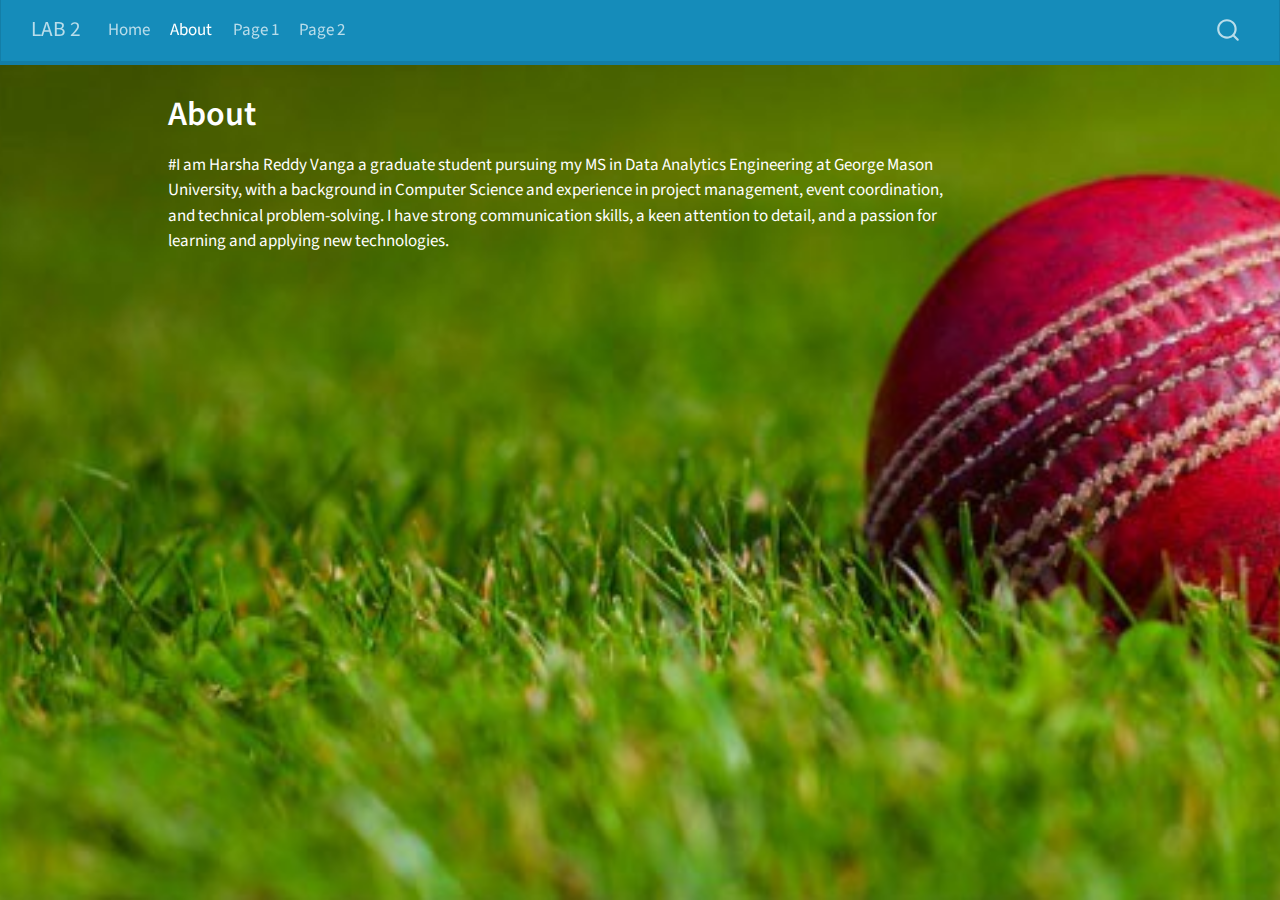
<file: docs/about.html>
<!DOCTYPE html>
<html xmlns="http://www.w3.org/1999/xhtml" lang="en" xml:lang="en"><head>

<meta charset="utf-8">
<meta name="generator" content="quarto-1.4.555">

<meta name="viewport" content="width=device-width, initial-scale=1.0, user-scalable=yes">


<title>LAB 2 - About</title>
<style>
code{white-space: pre-wrap;}
span.smallcaps{font-variant: small-caps;}
div.columns{display: flex; gap: min(4vw, 1.5em);}
div.column{flex: auto; overflow-x: auto;}
div.hanging-indent{margin-left: 1.5em; text-indent: -1.5em;}
ul.task-list{list-style: none;}
ul.task-list li input[type="checkbox"] {
  width: 0.8em;
  margin: 0 0.8em 0.2em -1em; /* quarto-specific, see https://github.com/quarto-dev/quarto-cli/issues/4556 */ 
  vertical-align: middle;
}
</style>


<script src="site_libs/quarto-nav/quarto-nav.js"></script>
<script src="site_libs/quarto-nav/headroom.min.js"></script>
<script src="site_libs/clipboard/clipboard.min.js"></script>
<script src="site_libs/quarto-search/autocomplete.umd.js"></script>
<script src="site_libs/quarto-search/fuse.min.js"></script>
<script src="site_libs/quarto-search/quarto-search.js"></script>
<meta name="quarto:offset" content="./">
<script src="site_libs/quarto-html/quarto.js"></script>
<script src="site_libs/quarto-html/popper.min.js"></script>
<script src="site_libs/quarto-html/tippy.umd.min.js"></script>
<script src="site_libs/quarto-html/anchor.min.js"></script>
<link href="site_libs/quarto-html/tippy.css" rel="stylesheet">
<link href="site_libs/quarto-html/quarto-syntax-highlighting.css" rel="stylesheet" id="quarto-text-highlighting-styles">
<script src="site_libs/bootstrap/bootstrap.min.js"></script>
<link href="site_libs/bootstrap/bootstrap-icons.css" rel="stylesheet">
<link href="site_libs/bootstrap/bootstrap.min.css" rel="stylesheet" id="quarto-bootstrap" data-mode="light">
<script id="quarto-search-options" type="application/json">{
  "location": "navbar",
  "copy-button": false,
  "collapse-after": 3,
  "panel-placement": "end",
  "type": "overlay",
  "limit": 50,
  "keyboard-shortcut": [
    "f",
    "/",
    "s"
  ],
  "show-item-context": false,
  "language": {
    "search-no-results-text": "No results",
    "search-matching-documents-text": "matching documents",
    "search-copy-link-title": "Copy link to search",
    "search-hide-matches-text": "Hide additional matches",
    "search-more-match-text": "more match in this document",
    "search-more-matches-text": "more matches in this document",
    "search-clear-button-title": "Clear",
    "search-text-placeholder": "",
    "search-detached-cancel-button-title": "Cancel",
    "search-submit-button-title": "Submit",
    "search-label": "Search"
  }
}</script>


<link rel="stylesheet" href="styles.css">
</head>

<body class="nav-fixed">

<div id="quarto-search-results"></div>
  <header id="quarto-header" class="headroom fixed-top">
    <nav class="navbar navbar-expand-lg " data-bs-theme="dark">
      <div class="navbar-container container-fluid">
      <div class="navbar-brand-container mx-auto">
    <a class="navbar-brand" href="./index.html">
    <span class="navbar-title">LAB 2</span>
    </a>
  </div>
            <div id="quarto-search" class="" title="Search"></div>
          <button class="navbar-toggler" type="button" data-bs-toggle="collapse" data-bs-target="#navbarCollapse" aria-controls="navbarCollapse" aria-expanded="false" aria-label="Toggle navigation" onclick="if (window.quartoToggleHeadroom) { window.quartoToggleHeadroom(); }">
  <span class="navbar-toggler-icon"></span>
</button>
          <div class="collapse navbar-collapse" id="navbarCollapse">
            <ul class="navbar-nav navbar-nav-scroll me-auto">
  <li class="nav-item">
    <a class="nav-link" href="./index.html"> 
<span class="menu-text">Home</span></a>
  </li>  
  <li class="nav-item">
    <a class="nav-link active" href="./about.html" aria-current="page"> 
<span class="menu-text">About</span></a>
  </li>  
  <li class="nav-item">
    <a class="nav-link" href="./page1.html"> 
<span class="menu-text">Page 1</span></a>
  </li>  
  <li class="nav-item">
    <a class="nav-link" href="./page2.html"> 
<span class="menu-text">Page 2</span></a>
  </li>  
</ul>
          </div> <!-- /navcollapse -->
          <div class="quarto-navbar-tools">
</div>
      </div> <!-- /container-fluid -->
    </nav>
</header>
<!-- content -->
<div id="quarto-content" class="quarto-container page-columns page-rows-contents page-layout-article page-navbar">
<!-- sidebar -->
<!-- margin-sidebar -->
    <div id="quarto-margin-sidebar" class="sidebar margin-sidebar">
        
    </div>
<!-- main -->
<main class="content" id="quarto-document-content">

<header id="title-block-header" class="quarto-title-block default">
<div class="quarto-title">
<h1 class="title">About</h1>
</div>



<div class="quarto-title-meta">

    
  
    
  </div>
  


</header>


<p>#I am Harsha Reddy Vanga a graduate student pursuing my MS in Data Analytics Engineering at George Mason University, with a background in Computer Science and experience in project management, event coordination, and technical problem-solving. I have strong communication skills, a keen attention to detail, and a passion for learning and applying new technologies.</p>



</main> <!-- /main -->
<script id="quarto-html-after-body" type="application/javascript">
window.document.addEventListener("DOMContentLoaded", function (event) {
  const toggleBodyColorMode = (bsSheetEl) => {
    const mode = bsSheetEl.getAttribute("data-mode");
    const bodyEl = window.document.querySelector("body");
    if (mode === "dark") {
      bodyEl.classList.add("quarto-dark");
      bodyEl.classList.remove("quarto-light");
    } else {
      bodyEl.classList.add("quarto-light");
      bodyEl.classList.remove("quarto-dark");
    }
  }
  const toggleBodyColorPrimary = () => {
    const bsSheetEl = window.document.querySelector("link#quarto-bootstrap");
    if (bsSheetEl) {
      toggleBodyColorMode(bsSheetEl);
    }
  }
  toggleBodyColorPrimary();  
  const icon = "";
  const anchorJS = new window.AnchorJS();
  anchorJS.options = {
    placement: 'right',
    icon: icon
  };
  anchorJS.add('.anchored');
  const isCodeAnnotation = (el) => {
    for (const clz of el.classList) {
      if (clz.startsWith('code-annotation-')) {                     
        return true;
      }
    }
    return false;
  }
  const clipboard = new window.ClipboardJS('.code-copy-button', {
    text: function(trigger) {
      const codeEl = trigger.previousElementSibling.cloneNode(true);
      for (const childEl of codeEl.children) {
        if (isCodeAnnotation(childEl)) {
          childEl.remove();
        }
      }
      return codeEl.innerText;
    }
  });
  clipboard.on('success', function(e) {
    // button target
    const button = e.trigger;
    // don't keep focus
    button.blur();
    // flash "checked"
    button.classList.add('code-copy-button-checked');
    var currentTitle = button.getAttribute("title");
    button.setAttribute("title", "Copied!");
    let tooltip;
    if (window.bootstrap) {
      button.setAttribute("data-bs-toggle", "tooltip");
      button.setAttribute("data-bs-placement", "left");
      button.setAttribute("data-bs-title", "Copied!");
      tooltip = new bootstrap.Tooltip(button, 
        { trigger: "manual", 
          customClass: "code-copy-button-tooltip",
          offset: [0, -8]});
      tooltip.show();    
    }
    setTimeout(function() {
      if (tooltip) {
        tooltip.hide();
        button.removeAttribute("data-bs-title");
        button.removeAttribute("data-bs-toggle");
        button.removeAttribute("data-bs-placement");
      }
      button.setAttribute("title", currentTitle);
      button.classList.remove('code-copy-button-checked');
    }, 1000);
    // clear code selection
    e.clearSelection();
  });
    var localhostRegex = new RegExp(/^(?:http|https):\/\/localhost\:?[0-9]*\//);
    var mailtoRegex = new RegExp(/^mailto:/);
      var filterRegex = new RegExp('/' + window.location.host + '/');
    var isInternal = (href) => {
        return filterRegex.test(href) || localhostRegex.test(href) || mailtoRegex.test(href);
    }
    // Inspect non-navigation links and adorn them if external
 	var links = window.document.querySelectorAll('a[href]:not(.nav-link):not(.navbar-brand):not(.toc-action):not(.sidebar-link):not(.sidebar-item-toggle):not(.pagination-link):not(.no-external):not([aria-hidden]):not(.dropdown-item):not(.quarto-navigation-tool)');
    for (var i=0; i<links.length; i++) {
      const link = links[i];
      if (!isInternal(link.href)) {
        // undo the damage that might have been done by quarto-nav.js in the case of
        // links that we want to consider external
        if (link.dataset.originalHref !== undefined) {
          link.href = link.dataset.originalHref;
        }
      }
    }
  function tippyHover(el, contentFn, onTriggerFn, onUntriggerFn) {
    const config = {
      allowHTML: true,
      maxWidth: 500,
      delay: 100,
      arrow: false,
      appendTo: function(el) {
          return el.parentElement;
      },
      interactive: true,
      interactiveBorder: 10,
      theme: 'quarto',
      placement: 'bottom-start',
    };
    if (contentFn) {
      config.content = contentFn;
    }
    if (onTriggerFn) {
      config.onTrigger = onTriggerFn;
    }
    if (onUntriggerFn) {
      config.onUntrigger = onUntriggerFn;
    }
    window.tippy(el, config); 
  }
  const noterefs = window.document.querySelectorAll('a[role="doc-noteref"]');
  for (var i=0; i<noterefs.length; i++) {
    const ref = noterefs[i];
    tippyHover(ref, function() {
      // use id or data attribute instead here
      let href = ref.getAttribute('data-footnote-href') || ref.getAttribute('href');
      try { href = new URL(href).hash; } catch {}
      const id = href.replace(/^#\/?/, "");
      const note = window.document.getElementById(id);
      if (note) {
        return note.innerHTML;
      } else {
        return "";
      }
    });
  }
  const xrefs = window.document.querySelectorAll('a.quarto-xref');
  const processXRef = (id, note) => {
    // Strip column container classes
    const stripColumnClz = (el) => {
      el.classList.remove("page-full", "page-columns");
      if (el.children) {
        for (const child of el.children) {
          stripColumnClz(child);
        }
      }
    }
    stripColumnClz(note)
    if (id === null || id.startsWith('sec-')) {
      // Special case sections, only their first couple elements
      const container = document.createElement("div");
      if (note.children && note.children.length > 2) {
        container.appendChild(note.children[0].cloneNode(true));
        for (let i = 1; i < note.children.length; i++) {
          const child = note.children[i];
          if (child.tagName === "P" && child.innerText === "") {
            continue;
          } else {
            container.appendChild(child.cloneNode(true));
            break;
          }
        }
        if (window.Quarto?.typesetMath) {
          window.Quarto.typesetMath(container);
        }
        return container.innerHTML
      } else {
        if (window.Quarto?.typesetMath) {
          window.Quarto.typesetMath(note);
        }
        return note.innerHTML;
      }
    } else {
      // Remove any anchor links if they are present
      const anchorLink = note.querySelector('a.anchorjs-link');
      if (anchorLink) {
        anchorLink.remove();
      }
      if (window.Quarto?.typesetMath) {
        window.Quarto.typesetMath(note);
      }
      // TODO in 1.5, we should make sure this works without a callout special case
      if (note.classList.contains("callout")) {
        return note.outerHTML;
      } else {
        return note.innerHTML;
      }
    }
  }
  for (var i=0; i<xrefs.length; i++) {
    const xref = xrefs[i];
    tippyHover(xref, undefined, function(instance) {
      instance.disable();
      let url = xref.getAttribute('href');
      let hash = undefined; 
      if (url.startsWith('#')) {
        hash = url;
      } else {
        try { hash = new URL(url).hash; } catch {}
      }
      if (hash) {
        const id = hash.replace(/^#\/?/, "");
        const note = window.document.getElementById(id);
        if (note !== null) {
          try {
            const html = processXRef(id, note.cloneNode(true));
            instance.setContent(html);
          } finally {
            instance.enable();
            instance.show();
          }
        } else {
          // See if we can fetch this
          fetch(url.split('#')[0])
          .then(res => res.text())
          .then(html => {
            const parser = new DOMParser();
            const htmlDoc = parser.parseFromString(html, "text/html");
            const note = htmlDoc.getElementById(id);
            if (note !== null) {
              const html = processXRef(id, note);
              instance.setContent(html);
            } 
          }).finally(() => {
            instance.enable();
            instance.show();
          });
        }
      } else {
        // See if we can fetch a full url (with no hash to target)
        // This is a special case and we should probably do some content thinning / targeting
        fetch(url)
        .then(res => res.text())
        .then(html => {
          const parser = new DOMParser();
          const htmlDoc = parser.parseFromString(html, "text/html");
          const note = htmlDoc.querySelector('main.content');
          if (note !== null) {
            // This should only happen for chapter cross references
            // (since there is no id in the URL)
            // remove the first header
            if (note.children.length > 0 && note.children[0].tagName === "HEADER") {
              note.children[0].remove();
            }
            const html = processXRef(null, note);
            instance.setContent(html);
          } 
        }).finally(() => {
          instance.enable();
          instance.show();
        });
      }
    }, function(instance) {
    });
  }
      let selectedAnnoteEl;
      const selectorForAnnotation = ( cell, annotation) => {
        let cellAttr = 'data-code-cell="' + cell + '"';
        let lineAttr = 'data-code-annotation="' +  annotation + '"';
        const selector = 'span[' + cellAttr + '][' + lineAttr + ']';
        return selector;
      }
      const selectCodeLines = (annoteEl) => {
        const doc = window.document;
        const targetCell = annoteEl.getAttribute("data-target-cell");
        const targetAnnotation = annoteEl.getAttribute("data-target-annotation");
        const annoteSpan = window.document.querySelector(selectorForAnnotation(targetCell, targetAnnotation));
        const lines = annoteSpan.getAttribute("data-code-lines").split(",");
        const lineIds = lines.map((line) => {
          return targetCell + "-" + line;
        })
        let top = null;
        let height = null;
        let parent = null;
        if (lineIds.length > 0) {
            //compute the position of the single el (top and bottom and make a div)
            const el = window.document.getElementById(lineIds[0]);
            top = el.offsetTop;
            height = el.offsetHeight;
            parent = el.parentElement.parentElement;
          if (lineIds.length > 1) {
            const lastEl = window.document.getElementById(lineIds[lineIds.length - 1]);
            const bottom = lastEl.offsetTop + lastEl.offsetHeight;
            height = bottom - top;
          }
          if (top !== null && height !== null && parent !== null) {
            // cook up a div (if necessary) and position it 
            let div = window.document.getElementById("code-annotation-line-highlight");
            if (div === null) {
              div = window.document.createElement("div");
              div.setAttribute("id", "code-annotation-line-highlight");
              div.style.position = 'absolute';
              parent.appendChild(div);
            }
            div.style.top = top - 2 + "px";
            div.style.height = height + 4 + "px";
            div.style.left = 0;
            let gutterDiv = window.document.getElementById("code-annotation-line-highlight-gutter");
            if (gutterDiv === null) {
              gutterDiv = window.document.createElement("div");
              gutterDiv.setAttribute("id", "code-annotation-line-highlight-gutter");
              gutterDiv.style.position = 'absolute';
              const codeCell = window.document.getElementById(targetCell);
              const gutter = codeCell.querySelector('.code-annotation-gutter');
              gutter.appendChild(gutterDiv);
            }
            gutterDiv.style.top = top - 2 + "px";
            gutterDiv.style.height = height + 4 + "px";
          }
          selectedAnnoteEl = annoteEl;
        }
      };
      const unselectCodeLines = () => {
        const elementsIds = ["code-annotation-line-highlight", "code-annotation-line-highlight-gutter"];
        elementsIds.forEach((elId) => {
          const div = window.document.getElementById(elId);
          if (div) {
            div.remove();
          }
        });
        selectedAnnoteEl = undefined;
      };
        // Handle positioning of the toggle
    window.addEventListener(
      "resize",
      throttle(() => {
        elRect = undefined;
        if (selectedAnnoteEl) {
          selectCodeLines(selectedAnnoteEl);
        }
      }, 10)
    );
    function throttle(fn, ms) {
    let throttle = false;
    let timer;
      return (...args) => {
        if(!throttle) { // first call gets through
            fn.apply(this, args);
            throttle = true;
        } else { // all the others get throttled
            if(timer) clearTimeout(timer); // cancel #2
            timer = setTimeout(() => {
              fn.apply(this, args);
              timer = throttle = false;
            }, ms);
        }
      };
    }
      // Attach click handler to the DT
      const annoteDls = window.document.querySelectorAll('dt[data-target-cell]');
      for (const annoteDlNode of annoteDls) {
        annoteDlNode.addEventListener('click', (event) => {
          const clickedEl = event.target;
          if (clickedEl !== selectedAnnoteEl) {
            unselectCodeLines();
            const activeEl = window.document.querySelector('dt[data-target-cell].code-annotation-active');
            if (activeEl) {
              activeEl.classList.remove('code-annotation-active');
            }
            selectCodeLines(clickedEl);
            clickedEl.classList.add('code-annotation-active');
          } else {
            // Unselect the line
            unselectCodeLines();
            clickedEl.classList.remove('code-annotation-active');
          }
        });
      }
  const findCites = (el) => {
    const parentEl = el.parentElement;
    if (parentEl) {
      const cites = parentEl.dataset.cites;
      if (cites) {
        return {
          el,
          cites: cites.split(' ')
        };
      } else {
        return findCites(el.parentElement)
      }
    } else {
      return undefined;
    }
  };
  var bibliorefs = window.document.querySelectorAll('a[role="doc-biblioref"]');
  for (var i=0; i<bibliorefs.length; i++) {
    const ref = bibliorefs[i];
    const citeInfo = findCites(ref);
    if (citeInfo) {
      tippyHover(citeInfo.el, function() {
        var popup = window.document.createElement('div');
        citeInfo.cites.forEach(function(cite) {
          var citeDiv = window.document.createElement('div');
          citeDiv.classList.add('hanging-indent');
          citeDiv.classList.add('csl-entry');
          var biblioDiv = window.document.getElementById('ref-' + cite);
          if (biblioDiv) {
            citeDiv.innerHTML = biblioDiv.innerHTML;
          }
          popup.appendChild(citeDiv);
        });
        return popup.innerHTML;
      });
    }
  }
});
</script>
</div> <!-- /content -->




</body></html>
</file>
<file: docs/site_libs/quarto-html/tippy.css>
.tippy-box[data-animation=fade][data-state=hidden]{opacity:0}[data-tippy-root]{max-width:calc(100vw - 10px)}.tippy-box{position:relative;background-color:#333;color:#fff;border-radius:4px;font-size:14px;line-height:1.4;white-space:normal;outline:0;transition-property:transform,visibility,opacity}.tippy-box[data-placement^=top]>.tippy-arrow{bottom:0}.tippy-box[data-placement^=top]>.tippy-arrow:before{bottom:-7px;left:0;border-width:8px 8px 0;border-top-color:initial;transform-origin:center top}.tippy-box[data-placement^=bottom]>.tippy-arrow{top:0}.tippy-box[data-placement^=bottom]>.tippy-arrow:before{top:-7px;left:0;border-width:0 8px 8px;border-bottom-color:initial;transform-origin:center bottom}.tippy-box[data-placement^=left]>.tippy-arrow{right:0}.tippy-box[data-placement^=left]>.tippy-arrow:before{border-width:8px 0 8px 8px;border-left-color:initial;right:-7px;transform-origin:center left}.tippy-box[data-placement^=right]>.tippy-arrow{left:0}.tippy-box[data-placement^=right]>.tippy-arrow:before{left:-7px;border-width:8px 8px 8px 0;border-right-color:initial;transform-origin:center right}.tippy-box[data-inertia][data-state=visible]{transition-timing-function:cubic-bezier(.54,1.5,.38,1.11)}.tippy-arrow{width:16px;height:16px;color:#333}.tippy-arrow:before{content:"";position:absolute;border-color:transparent;border-style:solid}.tippy-content{position:relative;padding:5px 9px;z-index:1}
</file>
<file: docs/site_libs/quarto-html/quarto-syntax-highlighting.css>
/* quarto syntax highlight colors */
:root {
  --quarto-hl-ot-color: #003B4F;
  --quarto-hl-at-color: #657422;
  --quarto-hl-ss-color: #20794D;
  --quarto-hl-an-color: #5E5E5E;
  --quarto-hl-fu-color: #4758AB;
  --quarto-hl-st-color: #20794D;
  --quarto-hl-cf-color: #003B4F;
  --quarto-hl-op-color: #5E5E5E;
  --quarto-hl-er-color: #AD0000;
  --quarto-hl-bn-color: #AD0000;
  --quarto-hl-al-color: #AD0000;
  --quarto-hl-va-color: #111111;
  --quarto-hl-bu-color: inherit;
  --quarto-hl-ex-color: inherit;
  --quarto-hl-pp-color: #AD0000;
  --quarto-hl-in-color: #5E5E5E;
  --quarto-hl-vs-color: #20794D;
  --quarto-hl-wa-color: #5E5E5E;
  --quarto-hl-do-color: #5E5E5E;
  --quarto-hl-im-color: #00769E;
  --quarto-hl-ch-color: #20794D;
  --quarto-hl-dt-color: #AD0000;
  --quarto-hl-fl-color: #AD0000;
  --quarto-hl-co-color: #5E5E5E;
  --quarto-hl-cv-color: #5E5E5E;
  --quarto-hl-cn-color: #8f5902;
  --quarto-hl-sc-color: #5E5E5E;
  --quarto-hl-dv-color: #AD0000;
  --quarto-hl-kw-color: #003B4F;
}

/* other quarto variables */
:root {
  --quarto-font-monospace: SFMono-Regular, Menlo, Monaco, Consolas, "Liberation Mono", "Courier New", monospace;
}

pre > code.sourceCode > span {
  color: #003B4F;
}

code span {
  color: #003B4F;
}

code.sourceCode > span {
  color: #003B4F;
}

div.sourceCode,
div.sourceCode pre.sourceCode {
  color: #003B4F;
}

code span.ot {
  color: #003B4F;
  font-style: inherit;
}

code span.at {
  color: #657422;
  font-style: inherit;
}

code span.ss {
  color: #20794D;
  font-style: inherit;
}

code span.an {
  color: #5E5E5E;
  font-style: inherit;
}

code span.fu {
  color: #4758AB;
  font-style: inherit;
}

code span.st {
  color: #20794D;
  font-style: inherit;
}

code span.cf {
  color: #003B4F;
  font-style: inherit;
}

code span.op {
  color: #5E5E5E;
  font-style: inherit;
}

code span.er {
  color: #AD0000;
  font-style: inherit;
}

code span.bn {
  color: #AD0000;
  font-style: inherit;
}

code span.al {
  color: #AD0000;
  font-style: inherit;
}

code span.va {
  color: #111111;
  font-style: inherit;
}

code span.bu {
  font-style: inherit;
}

code span.ex {
  font-style: inherit;
}

code span.pp {
  color: #AD0000;
  font-style: inherit;
}

code span.in {
  color: #5E5E5E;
  font-style: inherit;
}

code span.vs {
  color: #20794D;
  font-style: inherit;
}

code span.wa {
  color: #5E5E5E;
  font-style: italic;
}

code span.do {
  color: #5E5E5E;
  font-style: italic;
}

code span.im {
  color: #00769E;
  font-style: inherit;
}

code span.ch {
  color: #20794D;
  font-style: inherit;
}

code span.dt {
  color: #AD0000;
  font-style: inherit;
}

code span.fl {
  color: #AD0000;
  font-style: inherit;
}

code span.co {
  color: #5E5E5E;
  font-style: inherit;
}

code span.cv {
  color: #5E5E5E;
  font-style: italic;
}

code span.cn {
  color: #8f5902;
  font-style: inherit;
}

code span.sc {
  color: #5E5E5E;
  font-style: inherit;
}

code span.dv {
  color: #AD0000;
  font-style: inherit;
}

code span.kw {
  color: #003B4F;
  font-style: inherit;
}

.prevent-inlining {
  content: "</";
}

/*# sourceMappingURL=debc5d5d77c3f9108843748ff7464032.css.map */
</file>
<file: docs/site_libs/htmltools-fill-0.5.8.1/fill.css>
@layer htmltools {
  .html-fill-container {
    display: flex;
    flex-direction: column;
    /* Prevent the container from expanding vertically or horizontally beyond its
    parent's constraints. */
    min-height: 0;
    min-width: 0;
  }
  .html-fill-container > .html-fill-item {
    /* Fill items can grow and shrink freely within
    available vertical space in fillable container */
    flex: 1 1 auto;
    min-height: 0;
    min-width: 0;
  }
  .html-fill-container > :not(.html-fill-item) {
    /* Prevent shrinking or growing of non-fill items */
    flex: 0 0 auto;
  }
}
</file>
<file: docs/site_libs/plotly-htmlwidgets-css-2.11.1/plotly-htmlwidgets.css>
/*
just here so that plotly works
correctly with ioslides.
see https://github.com/ropensci/plotly/issues/463
*/

slide:not(.current) .plotly.html-widget{
  display: none;
}
</file>
<file: docs/styles.css>
body {
    background-image: url('images/bgk.jpg'); /* Replace with your image path */
    background-size: cover; /* Ensures the image covers the entire background */
    background-repeat: no-repeat; /* Prevents the image from repeating */
    background-attachment: fixed; /* Keeps the background fixed while scrolling */
    background-position: center; /* Centers the image */
    color: white; /* Optional: Adjust text color for readability */
}

header, nav, footer {
    background-color: transparent; /* Transparent background */
    color: white; /* Ensures text is readable */
    box-shadow: none; /* Removes any shadows */
    border: none; /* Removes any borders */
}

/* Optional: Adjust link styles in header, nav, and footer */
header a, nav a, footer a {
    color: white; /* Set link color to white */
    text-decoration: none; /* Remove underline */
}

header a:hover, nav a:hover, footer a:hover {
    text-decoration: underline; /* Optional: Add underline on hover */
}

.fold-toggle {
    color: #007BFF !important; /* Change the color to your preference and force it */
    font-weight: bold; /* Makes the text bold */
    font-size: 16px; /* Optional: Adjusts the font size */
}

.fold-toggle:hover {
    color: #0056b3 !important; /* Change hover color to your preference */
    text-decoration: underline; /* Optional: Adds underline on hover */
}

/* Ensure the background matches your design */
.fold-toggle:after {
    content: ""; /* Removes extra default styling if any */
    background-color: transparent; /* Keeps the background clean */
}
</file>
<file: docs/site_libs/crosstalk-1.2.1/css/crosstalk.min.css>
.container-fluid.crosstalk-bscols{margin-left:-30px;margin-right:-30px;white-space:normal}body>.container-fluid.crosstalk-bscols{margin-left:auto;margin-right:auto}.crosstalk-input-checkboxgroup .crosstalk-options-group .crosstalk-options-column{display:inline-block;padding-right:12px;vertical-align:top}@media only screen and (max-width: 480px){.crosstalk-input-checkboxgroup .crosstalk-options-group .crosstalk-options-column{display:block;padding-right:inherit}}.crosstalk-input{margin-bottom:15px}.crosstalk-input .control-label{margin-bottom:0;vertical-align:middle}.crosstalk-input input[type="checkbox"]{margin:4px 0 0;margin-top:1px;line-height:normal}.crosstalk-input .checkbox{position:relative;display:block;margin-top:10px;margin-bottom:10px}.crosstalk-input .checkbox>label{padding-left:20px;margin-bottom:0;font-weight:400;cursor:pointer}.crosstalk-input .checkbox input[type="checkbox"],.crosstalk-input .checkbox-inline input[type="checkbox"]{position:absolute;margin-top:2px;margin-left:-20px}.crosstalk-input .checkbox+.checkbox{margin-top:-5px}.crosstalk-input .checkbox-inline{position:relative;display:inline-block;padding-left:20px;margin-bottom:0;font-weight:400;vertical-align:middle;cursor:pointer}.crosstalk-input .checkbox-inline+.checkbox-inline{margin-top:0;margin-left:10px}
</file>
